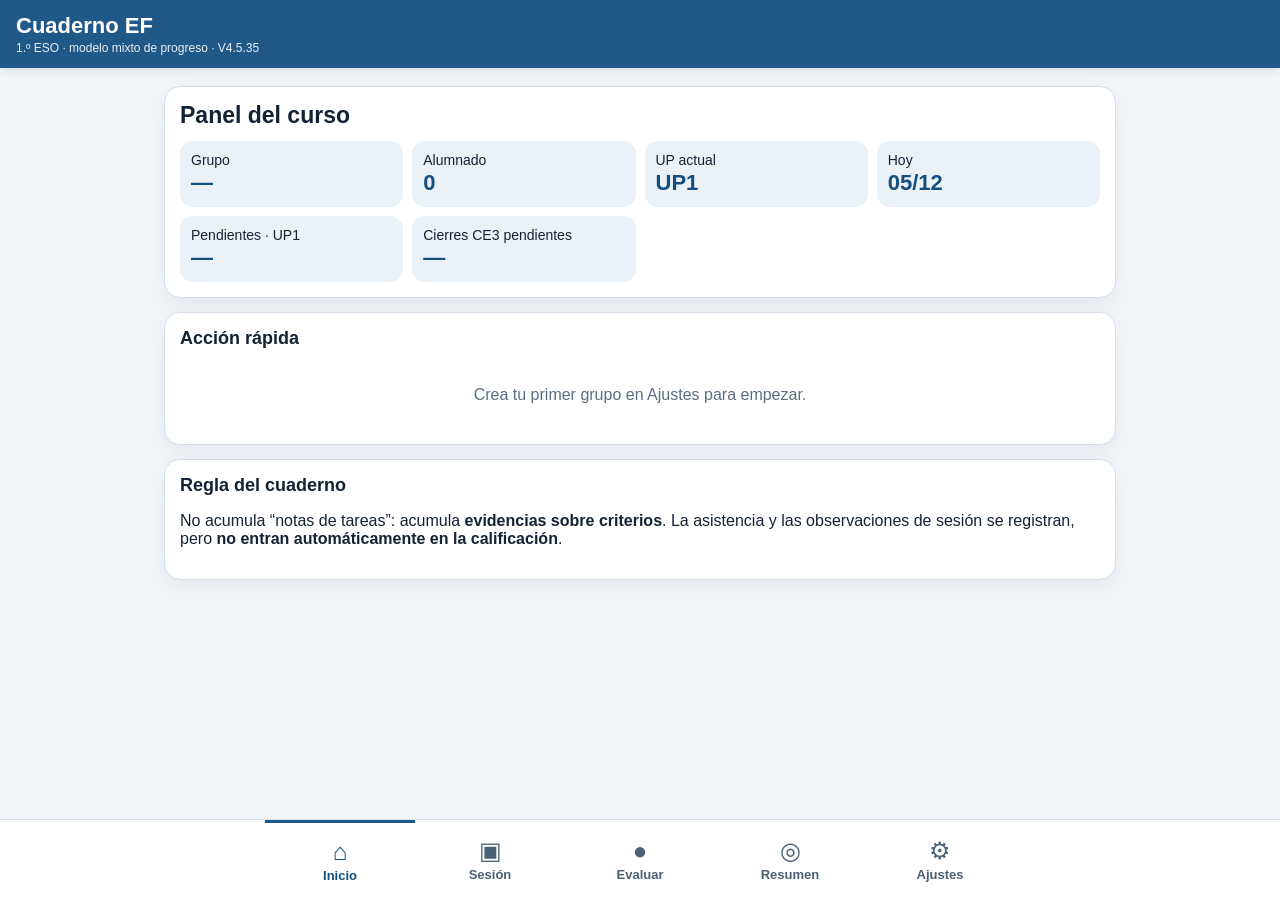
<file: index.html>
<!doctype html>
<html lang="es">
<head>
  <meta charset="utf-8">
  <meta name="viewport" content="width=device-width,initial-scale=1,viewport-fit=cover">
  <meta name="theme-color" content="#205987">
  <meta name="apple-mobile-web-app-capable" content="yes">
  <meta name="apple-mobile-web-app-status-bar-style" content="default">
  <title>Cuaderno EF · 1.º ESO</title>
  <link rel="manifest" href="./manifest.webmanifest?v=4.5.35">
  <link rel="icon" href="./icons/icon-192-v382.png">
  <link rel="apple-touch-icon" href="./icons/apple-touch-icon-v382.png">
  <link rel="stylesheet" href="./styles-v4.css?v=4.5.35">
</head>
<body>
<header class="topbar">
  <div>
    <h1>Cuaderno EF</h1>
    <p>1.º ESO · modelo mixto de progreso · V4.5.35</p>
  </div>
  <button id="installBtn" class="install hidden">Instalar</button>
</header>
<main id="app"></main>
<nav class="bottom-nav" aria-label="Navegación principal">
  <button data-view="inicio" class="active"><span>⌂</span><small>Inicio</small></button>
  <button data-view="sesion"><span>▣</span><small>Sesión</small></button>
  <button data-view="evaluar"><span>●</span><small>Evaluar</small></button>
  <button data-view="resumen"><span>◎</span><small>Resumen</small></button>
  <button data-view="ajustes"><span>⚙</span><small>Ajustes</small></button>
</nav>
<div id="toastHost"></div>
<script src="./app-v4.js?v=4.5.35"></script>
</body>
</html>
</file>
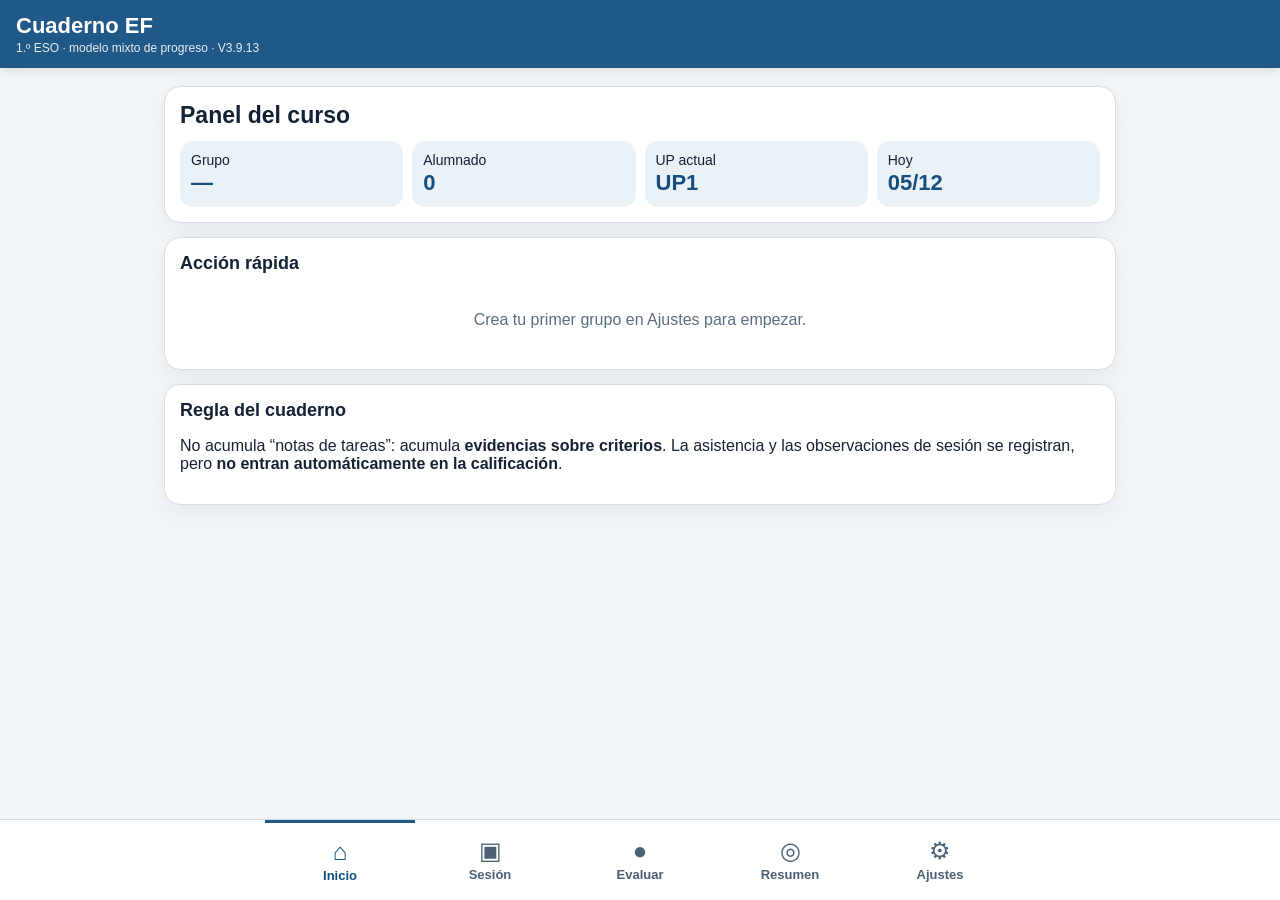
<file: Cuaderno_EF_V3_9_13_JSON_UI_Ajustes_Final/index.html>
<!doctype html>
<html lang="es">
<head>
  <meta charset="utf-8">
  <meta name="viewport" content="width=device-width,initial-scale=1,viewport-fit=cover">
  <meta name="theme-color" content="#205987">
  <meta name="apple-mobile-web-app-capable" content="yes">
  <meta name="apple-mobile-web-app-status-bar-style" content="default">
  <title>Cuaderno EF · 1.º ESO</title>
  <link rel="manifest" href="./manifest.webmanifest?v=3.9.5">
  <link rel="icon" href="./icons/icon-192-v382.png">
  <link rel="apple-touch-icon" href="./icons/apple-touch-icon-v382.png">
  <link rel="stylesheet" href="./styles-v3913.css?v=3.9.13">
</head>
<body>
<header class="topbar">
  <div>
    <h1>Cuaderno EF</h1>
    <p>1.º ESO · modelo mixto de progreso · V3.9.13</p>
  </div>
  <button id="installBtn" class="install hidden">Instalar</button>
</header>
<main id="app"></main>
<nav class="bottom-nav" aria-label="Navegación principal">
  <button data-view="inicio" class="active"><span>⌂</span><small>Inicio</small></button>
  <button data-view="sesion"><span>▣</span><small>Sesión</small></button>
  <button data-view="evaluar"><span>●</span><small>Evaluar</small></button>
  <button data-view="resumen"><span>◎</span><small>Resumen</small></button>
  <button data-view="ajustes"><span>⚙</span><small>Ajustes</small></button>
</nav>
<div id="toastHost"></div>
<script src="./app-v3913.js?v=3.9.13"></script>
</body>
</html>
</file>
<file: styles-v4.css>
:root{--blue:#205987;--blue2:#337fbd;--ink:#142235;--muted:#5b6d82;--bg:#f3f6f9;--card:#fff;--line:#d4dee8;--green:#dfeeda;--green2:#2c7a3f;--amber:#fff0c7;--red:#f7d8d8;--red2:#a62f2f;--shadow:0 8px 24px rgba(22,46,72,.07);font-family:Arial,Helvetica,sans-serif}*{box-sizing:border-box}body{margin:0;background:var(--bg);color:var(--ink);padding-bottom:86px}.topbar{position:sticky;top:0;z-index:20;background:var(--blue);color:#fff;padding:13px 16px;display:flex;justify-content:space-between;align-items:center;box-shadow:0 2px 10px rgba(0,0,0,.12)}.topbar h1{font-size:22px;margin:0}.topbar p{font-size:12px;margin:2px 0 0;opacity:.9}.install{border:1px solid #bfd9ee;background:transparent;color:#fff;border-radius:9px;padding:8px 13px;font-weight:700}.hidden{display:none!important}main{max-width:980px;margin:0 auto;padding:18px 14px}.card{background:var(--card);border:1px solid var(--line);border-radius:16px;padding:15px;margin-bottom:14px;box-shadow:var(--shadow)}h2,h3{margin:0 0 12px}h2{font-size:23px}h3{font-size:18px}.grid{display:grid;grid-template-columns:repeat(4,1fr);gap:9px}.metric{background:#eaf1f7;border-radius:13px;padding:11px}.metric span{display:block;font-size:14px}.metric strong{display:block;font-size:22px;color:#164e7d;margin-top:2px}.row{display:flex;gap:10px;align-items:center}.row>*{flex:1}label{font-size:13px;font-weight:700;display:block;margin:0 0 5px}input,select,textarea{width:100%;border:1px solid #cbd8e5;border-radius:10px;padding:10px;background:white;color:var(--ink);font-size:16px}textarea{resize:vertical}.btn{border:0;background:var(--blue2);color:white;border-radius:10px;padding:11px 14px;font-weight:700;font-size:15px;cursor:pointer}.btn.secondary{background:#e7f0f7;color:#14496f}.btn.danger{background:#f7e2e2;color:#8e2626}.btn.small{padding:8px 10px;font-size:13px}.toolbar{display:flex;gap:8px;flex-wrap:wrap}.empty{text-align:center;color:var(--muted);padding:25px 10px}.muted,.tiny{color:var(--muted)}.muted{font-size:13px}.tiny{font-size:11px;margin-top:2px}.pill{display:inline-flex;border-radius:999px;padding:4px 8px;font-size:12px;font-weight:700}.pill.main{background:#dfeec9;color:#315b14}.pill.comp{background:#fff1c7;color:#70540b}.bottom-nav{position:fixed;bottom:0;left:0;right:0;z-index:30;background:#fff;border-top:1px solid var(--line);display:flex;justify-content:center;padding-bottom:env(safe-area-inset-bottom)}.bottom-nav button{width:min(19%,150px);height:64px;border:0;background:#fff;color:#4c6176;display:flex;flex-direction:column;align-items:center;justify-content:center;gap:3px}.bottom-nav button span{font-size:18px}.bottom-nav button small{font-size:11px}.bottom-nav button.active{color:#0f4e7e;border-top:3px solid var(--blue)}.student-row{display:flex;align-items:center;justify-content:space-between;gap:10px;border-bottom:1px solid #e2e8ef;padding:10px 0}.student-row:last-child{border-bottom:0}.student-name{min-width:150px}.score-buttons{display:flex;gap:5px;flex-wrap:wrap;justify-content:flex-end}.score-buttons button,.level-buttons button{min-width:42px;height:42px;border:1px solid #cbd8e5;border-radius:9px;background:#fff;font-size:15px}.score-buttons button.selected,.level-buttons button.selected{background:var(--blue);color:#fff;border-color:var(--blue)}.level-buttons{display:grid;grid-template-columns:repeat(4,minmax(72px,1fr));gap:6px;width:min(460px,100%)}.level-buttons button{height:48px;font-weight:700}.level-buttons small{display:block;font-size:10px;font-weight:400}.table-wrap{overflow:auto;border:1px solid var(--line);border-radius:12px}table{border-collapse:collapse;width:100%;font-size:13px}th,td{border-bottom:1px solid var(--line);padding:9px;text-align:center;white-space:nowrap}th{background:#e5eef5}td.name{text-align:left;font-weight:700}.ok{background:var(--green)}.warn{background:var(--amber)}.bad{background:var(--red)}.progress{height:10px;background:#e3eaf0;border-radius:999px;overflow:hidden}.progress span{display:block;height:100%;background:var(--blue2)}.attendance{display:flex;gap:4px}.attendance button{width:38px;height:38px;border:1px solid #cbd8e5;border-radius:9px;background:#fff;font-weight:700}.attendance button.present.active{background:#dff0dc;border-color:#78a971}.attendance button.absent.active{background:#f5dada;border-color:#c27a7a}.attendance button.justified.active{background:#fff0c7;border-color:#d0ad4b}.note-btn{width:38px;height:38px;border:1px solid #cbd8e5;border-radius:9px;background:#fff}.session-date{max-width:220px}.session-head{display:flex;gap:10px;align-items:end;flex-wrap:wrap}.session-head>div{flex:1;min-width:190px}.evidence-card{border:1px solid var(--line);border-radius:12px;padding:12px;margin:8px 0;display:flex;align-items:center;justify-content:space-between;gap:10px}.evidence-card .btn{flex:0 0 auto}.counter{font-size:12px;color:var(--muted);font-weight:700}.sticky-evidence{position:sticky;top:76px;z-index:10;background:#fff;border:1px solid var(--line);border-radius:12px;padding:10px;margin-bottom:8px;box-shadow:0 4px 12px rgba(0,0,0,.06)}.score-mode{display:flex;gap:6px}.score-mode button{border:1px solid #cbd8e5;border-radius:8px;background:#fff;padding:8px 10px}.score-mode button.active{background:#e1edf6;color:#164e7d;font-weight:700}.note-box{background:#f8fafc;border:1px solid var(--line);padding:10px;border-radius:10px;margin:6px 0 12px}.history-item{border-left:3px solid #8bb7d8;padding:6px 10px;margin:6px 0;font-size:13px}.toast{position:fixed;left:50%;bottom:86px;transform:translateX(-50%);background:#152f46;color:white;border-radius:9px;padding:10px 14px;z-index:100;box-shadow:0 6px 16px rgba(0,0,0,.18)}@media(max-width:760px){main{padding:10px}.grid{grid-template-columns:repeat(2,1fr)}.row{flex-direction:column;align-items:stretch}.student-row{align-items:flex-start;flex-direction:column}.student-name{min-width:0}.score-buttons{justify-content:flex-start}.level-buttons{grid-template-columns:repeat(2,1fr)}.sticky-evidence{top:70px}.evidence-card{align-items:flex-start;flex-direction:column}.evidence-card .btn{width:100%}}@media(min-width:761px){.student-row .score-buttons,.student-row .level-buttons{margin-left:auto}}

/* V2.2 · optimización de pista y móvil */
.attendance-head{display:flex;align-items:flex-start;justify-content:space-between;gap:12px}.attendance-tools{display:flex;align-items:center;gap:10px;flex:0 0 auto}.session-counter{min-width:78px;text-align:center;background:#eef4f8;border:1px solid var(--line);border-radius:11px;padding:6px 9px}.session-counter b{display:block;font-size:18px;color:#164e7d}.session-counter span{display:block;font-size:10px;color:var(--muted)}.student-index{display:inline-flex;align-items:center;justify-content:center;min-width:24px;height:24px;border-radius:999px;background:#eaf1f7;color:#31546f;font-size:11px;font-weight:700;margin-right:7px}.attendance-actions{display:flex;align-items:center;gap:6px}.note-preview{margin-left:31px}.mobile-summary{display:none}.summary-student{border:1px solid var(--line);border-radius:12px;padding:10px;margin:8px 0;background:#fff}.summary-top{display:flex;align-items:center;justify-content:space-between;gap:8px}.grade-chip{min-width:58px;text-align:center;border-radius:9px;padding:7px 9px;font-weight:700;background:#eef2f5}.summary-meta{display:grid;grid-template-columns:repeat(3,1fr);gap:5px;margin-top:8px}.summary-meta span{font-size:11px;background:#f4f7fa;border-radius:8px;padding:6px;text-align:center}.summary-meta b{display:block;font-size:13px;margin-top:2px}
@media(max-width:760px){
  .attendance-card{padding:12px}.attendance-head{display:block}.attendance-tools{justify-content:space-between;margin:8px 0 4px}.attendance-tools .btn{padding:10px 12px}.attendance-row{display:grid;grid-template-columns:minmax(0,1fr) auto;align-items:center;gap:6px;padding:8px 0}.attendance-row .student-name{min-width:0}.attendance-row .student-name>b{font-size:15px}.attendance-actions{gap:4px}.attendance button,.note-btn{width:44px;height:44px;border-radius:10px;font-size:16px}.note-btn{font-size:18px}.note-preview{font-size:10px;line-height:1.2;white-space:nowrap;overflow:hidden;text-overflow:ellipsis;max-width:210px}.desktop-summary{display:none}.mobile-summary{display:block}.summary-meta{grid-template-columns:repeat(3,1fr)}.session-summary-card{padding:12px}.session-head{gap:6px}.session-head h2{font-size:20px}.session-date{max-width:none}.evidence-card{padding:10px}.evidence-card .btn{width:auto;min-width:90px;align-self:stretch}.card h2{font-size:21px}
}
@media(max-width:390px){.attendance button,.note-btn{width:40px;height:40px}.student-index{display:none}.note-preview{margin-left:0;max-width:165px}.summary-meta{grid-template-columns:repeat(2,1fr)}}


/* V2.3 · Rúbricas por evidencia */
.rubric-ref{margin-top:12px;border:1px solid #cad8e4;border-radius:14px;background:#f8fbfd;overflow:hidden}
.rubric-ref summary{cursor:pointer;font-weight:800;padding:12px 14px;color:#173f60}
.rubric-grid{display:grid;grid-template-columns:repeat(4,minmax(0,1fr));gap:8px;padding:0 12px 12px}
.rubric-level{background:#fff;border:1px solid #d7e2ea;border-radius:12px;padding:10px;min-height:118px}
.rubric-level-head{display:flex;align-items:center;justify-content:space-between;gap:8px;margin-bottom:6px}
.rubric-level-head span{display:inline-flex;min-width:28px;height:28px;align-items:center;justify-content:center;border-radius:999px;background:#e8f1f7;font-weight:800}
.rubric-level p{font-size:.87rem;line-height:1.35;margin:0;color:#354d61}
.rubric-note{padding:0 14px 12px;margin:0}
.rubric-buttons{align-items:stretch}
.rubric-buttons .clear-level{min-width:46px}
.student-rubric-desc{margin-top:8px;font-size:.82rem;line-height:1.35;color:#40596c;background:#f4f8fb;border-left:3px solid #2f79ad;padding:7px 9px;border-radius:7px}
.history-rubric{margin-top:5px;color:#40596c;font-size:.88rem;line-height:1.35}
@media(max-width:760px){
 .rubric-grid{grid-template-columns:1fr;padding:0 10px 10px}
 .rubric-level{min-height:auto}
 .rubric-ref summary{font-size:.95rem}
 .rubric-ref[open] .rubric-grid{max-height:48vh;overflow:auto}
 .rubric-buttons{display:grid;grid-template-columns:repeat(2,minmax(0,1fr));gap:8px;width:100%}
 .rubric-buttons button{min-height:62px}
 .rubric-buttons .clear-level{grid-column:1 / -1;min-height:44px}
}

/* V2.4 · UP1 Pasaporte de la condición física */
.fitness-title{display:flex;align-items:flex-start;justify-content:space-between;gap:10px}.fitness-title .pill{flex:0 0 auto}.fitness-student{border:1px solid var(--line);border-radius:12px;margin:9px 0;background:#fbfdff;overflow:hidden}.fitness-student summary{display:flex;justify-content:space-between;gap:10px;cursor:pointer;padding:12px 14px}.fitness-student summary span{font-size:12px;color:var(--muted)}.fitness-grid{display:grid;grid-template-columns:repeat(3,minmax(0,1fr));gap:9px;padding:0 12px 12px}.fitness-grid label{margin:0}.fitness-grid label>span{display:block;font-size:12px;margin-bottom:4px}.unit-input{display:flex;align-items:center;border:1px solid #cbd8e5;border-radius:10px;background:#fff;overflow:hidden}.unit-input input{border:0;border-radius:0;min-width:0}.unit-input em{font-style:normal;font-size:12px;color:var(--muted);padding:0 9px 0 4px;white-space:nowrap}
@media(max-width:760px){.fitness-grid{grid-template-columns:repeat(2,minmax(0,1fr))}.fitness-passport h2{font-size:20px}.fitness-student summary{padding:12px}.unit-input input{font-size:16px;padding:10px 8px}}
@media(max-width:390px){.fitness-grid{grid-template-columns:1fr}}

/* V2.6 · UP1 reflexión y autoevaluación */
.reflection-card h2{margin-bottom:4px}.reflection-student{border:1px solid var(--line);border-radius:12px;margin:9px 0;background:#fbfdff;overflow:hidden}.reflection-student summary{display:flex;justify-content:space-between;gap:10px;cursor:pointer;padding:12px 14px}.reflection-student summary span{font-size:12px;color:var(--muted)}.reflection-grid{display:grid;grid-template-columns:repeat(2,minmax(0,1fr));gap:10px;padding:0 12px 12px}.reflection-grid label{margin:0}.reflection-grid label>span{display:block;font-size:12px;font-weight:700;margin-bottom:5px;color:#243d52}.reflection-grid select,.reflection-grid textarea{width:100%;background:#fff}.reflection-grid textarea{resize:vertical;min-height:72px}.reflection-wide{grid-column:1/-1}
@media(max-width:760px){.reflection-grid{grid-template-columns:1fr}.reflection-wide{grid-column:auto}.reflection-student summary{padding:12px}.reflection-grid select,.reflection-grid textarea{font-size:16px}}

/* V2.7 · UP2 instrumento de calentamiento */
.warmup-student{border:1px solid var(--line);border-radius:12px;margin:9px 0;background:#fbfdff;overflow:hidden}.warmup-student summary{display:flex;justify-content:space-between;gap:10px;cursor:pointer;padding:12px 14px}.warmup-student summary span{font-size:12px;color:var(--muted)}.warmup-body{padding:0 12px 12px}.warmup-indicator{display:grid;grid-template-columns:minmax(180px,1fr) minmax(360px,1.4fr);gap:12px;align-items:center;padding:11px 0;border-bottom:1px solid var(--line)}.warmup-indicator small{display:block;color:var(--muted);font-size:12px;line-height:1.35;margin-top:3px}.indicator-buttons{display:grid;grid-template-columns:repeat(4,1fr);gap:6px}.indicator-buttons button{border:1px solid #cbd8e5;background:#fff;border-radius:9px;padding:9px 5px;font-weight:700;color:#23445e}.indicator-buttons button.selected{background:#2b6f9f;color:#fff;border-color:#2b6f9f}.warmup-suggestion{display:flex;justify-content:space-between;align-items:center;gap:12px;margin-top:14px;padding:12px;border-radius:12px;background:#eef5f9}.warmup-suggestion span,.warmup-suggestion small{display:block}.warmup-suggestion span{font-size:12px;color:var(--muted)}.warmup-suggestion strong{display:block;font-size:20px;color:#174f76;margin:2px 0}.warmup-suggestion small{font-size:12px;color:#536b7c;max-width:560px}
@media(max-width:760px){.warmup-indicator{grid-template-columns:1fr}.indicator-buttons{grid-template-columns:repeat(2,1fr)}.indicator-buttons button{min-height:46px}.warmup-suggestion{align-items:stretch;flex-direction:column}.warmup-suggestion .btn{width:100%}.warmup-student summary{padding:12px}}


/* V2.8 · Evaluaciones trimestrales */
.evaluation-tabs{display:flex;gap:8px;flex-wrap:wrap;margin-top:12px}.evaluation-tabs button{border:1px solid var(--line);background:#fff;color:#23445e;border-radius:10px;padding:10px 14px;font-weight:800}.evaluation-tabs button.active{background:#2b6f9f;color:#fff;border-color:#2b6f9f}.evaluation-cut{display:flex;justify-content:space-between;align-items:center;gap:10px;margin-top:12px;padding:10px 12px;background:#eef5f9;border-radius:11px}.evaluation-cut span{font-size:12px;color:var(--muted)}.summary-top small{display:block;color:var(--muted);font-size:10px;margin-top:2px}.current-level-grid{display:grid;grid-template-columns:repeat(3,minmax(0,1fr));gap:8px}.current-level-grid>div,.evaluation-student-metrics>div{background:#f2f6f9;border:1px solid var(--line);border-radius:10px;padding:10px}.current-level-grid span,.evaluation-student-metrics span{display:block;font-size:11px;color:var(--muted)}.current-level-grid b,.evaluation-student-metrics b{font-size:18px;color:#174f76}.evaluation-student-metrics{display:grid;grid-template-columns:repeat(3,minmax(0,1fr));gap:8px;margin-top:12px}
@media(max-width:760px){.evaluation-cut{align-items:flex-start;flex-direction:column}.evaluation-tabs{display:grid;grid-template-columns:repeat(3,1fr)}.evaluation-tabs button{padding:10px 6px;font-size:13px}.current-level-grid{grid-template-columns:1fr}.evaluation-student-metrics{grid-template-columns:1fr 1fr}.evaluation-student-metrics>div:first-child{grid-column:1/-1}}

/* V2.9 · interfaz de evaluación compacta */
.rubric-ref{margin-top:10px}
.rubric-ref summary{display:flex;align-items:center;gap:8px;padding:10px 12px}
.rubric-summary-label{display:inline-flex;align-items:center;border:1px solid #b9cddd;background:#fff;border-radius:9px;padding:6px 9px;font-weight:800;color:#174f76;white-space:nowrap}
.rubric-summary-title{font-weight:600;color:#526b7d;overflow:hidden;text-overflow:ellipsis;white-space:nowrap}
.rubric-ref:not([open]) summary::after{content:'▾';margin-left:auto;color:#567388}
.rubric-ref[open] summary::after{content:'▴';margin-left:auto;color:#567388}
.clear-score-text{display:block;margin:6px 0 0 auto;border:0;background:transparent;color:#657b8c;font-size:12px;text-decoration:underline;padding:4px 0;cursor:pointer}
.clear-score-inline{min-width:40px}
.compact-score-row{padding:10px 0}
.compact-score-row .student-name .tiny{margin-top:2px}
@media(max-width:760px){
 .sticky-evidence{position:static}
 .rubric-ref summary{font-size:.9rem}
 .rubric-summary-title{display:none}
 .rubric-ref[open] .rubric-grid{max-height:42vh}
 .compact-score-row{gap:8px;padding:9px 0}
 .compact-score-row .student-name{width:100%}
 .rubric-buttons{grid-template-columns:repeat(2,minmax(0,1fr));gap:6px}
 .rubric-buttons button{min-height:52px;padding:8px 5px}
 .clear-score-text{margin-top:2px}
}

/* V3.0 · tarjetas plegables + fotos del alumnado */
.student-with-avatar{display:flex;align-items:center;gap:9px}.student-name-text{min-width:0}.student-avatar{display:inline-flex;align-items:center;justify-content:center;flex:0 0 auto;border-radius:50%;overflow:hidden;background:#e6eef4;color:#31546f;font-weight:800;border:1px solid #d2dee7}.student-avatar img{width:100%;height:100%;object-fit:cover;display:block}.student-avatar.sm{width:34px;height:34px;font-size:11px}.student-avatar.md{width:44px;height:44px}.student-avatar.lg{width:54px;height:54px;font-size:15px}
.compact-instrument summary{align-items:center}.warmup-summary-left,.warmup-summary-right{display:flex;align-items:center;gap:9px}.warmup-summary-left>div{display:flex;flex-direction:column}.warmup-summary-left .warmup-count{font-size:11px;color:var(--muted);margin-top:2px}.warmup-summary-right{margin-left:auto}.instrument-result,.instrument-pending{display:inline-flex;align-items:center;border-radius:999px;padding:6px 9px;font-size:11px;font-weight:800;white-space:nowrap}.instrument-result{background:#e6f2df;color:#315d25}.instrument-result.registered{background:#dcefe0;color:#246236}.instrument-pending{background:#eef3f6;color:#607588}.chev{font-size:25px;line-height:1;color:#6d8191;transform:rotate(90deg);transition:.15s}.compact-instrument[open] .chev{transform:rotate(-90deg)}
.student-photo-list{margin-top:12px;border-top:1px solid var(--line)}.student-photo-row{display:flex;align-items:center;gap:10px;padding:10px 0;border-bottom:1px solid var(--line)}.student-photo-name{flex:1;min-width:0}.student-photo-name b,.student-photo-name span{display:block}.student-photo-name span{font-size:11px;color:var(--muted);margin-top:2px}.photo-upload-btn{flex:0 0 auto;cursor:pointer}
@media(max-width:760px){.warmup-card{padding:12px}.compact-instrument{margin:7px 0}.compact-instrument summary{padding:9px 10px}.compact-instrument:not([open]){background:#fff}.compact-instrument:not([open]) summary{min-height:56px}.compact-instrument[open] .warmup-body{padding:0 10px 10px}.warmup-summary-right .instrument-result,.warmup-summary-right .instrument-pending{font-size:10px;padding:5px 7px}.student-photo-row{display:grid;grid-template-columns:auto minmax(0,1fr) auto}.student-photo-row .danger{grid-column:3}.photo-upload-btn{padding:8px 9px}.student-index{display:none}.attendance-row .student-with-avatar{gap:7px}.summary-top .student-with-avatar{align-items:center}}

.student-photo-list.always-visible{display:block!important}.photo-actions{display:flex;gap:7px;flex-wrap:wrap;justify-content:flex-end}.student-photo-row{background:#fff}.student-photo-row + .student-photo-row{margin-top:2px}@media(max-width:760px){.student-photo-list.always-visible{margin-top:10px}.student-photo-row{grid-template-columns:auto minmax(0,1fr);align-items:center}.student-photo-row .photo-actions{grid-column:1 / -1;display:grid;grid-template-columns:1fr 1fr;gap:8px}.student-photo-row .photo-actions .danger{grid-column:1 / -1}.student-photo-row .photo-actions .btn{width:100%;text-align:center}.student-avatar.lg{width:54px;height:54px}}

/* V3.4 · UP3 conexión RPE + corrección visual seguimiento */
.comp-head{display:flex;flex-direction:column;align-items:flex-start;gap:6px;margin-bottom:6px}
.comp-head .pill{max-width:100%;white-space:normal;line-height:1.25}
.comp-head>b{font-size:15px;color:#253f55}
.up3-rpe-card h2{margin-bottom:4px}.rpe-legend{display:flex;gap:10px;flex-wrap:wrap;margin:10px 0 12px}.rpe-legend span{background:#f1f6f9;border:1px solid var(--line);border-radius:999px;padding:6px 9px;font-size:11px;color:#536b7d}.up3-rpe-student{border:1px solid var(--line);border-radius:12px;margin:9px 0;background:#fbfdff;overflow:hidden}.up3-rpe-student summary{display:flex;align-items:center;justify-content:space-between;gap:10px;padding:12px 14px;cursor:pointer}.up3-rpe-student summary>span{font-size:12px;color:var(--muted)}.up3-rpe-body{padding:0 12px 12px}.rpe-reference{display:flex;justify-content:space-between;align-items:center;gap:12px;background:#eef5f9;border-radius:11px;padding:10px 12px;margin-bottom:10px}.rpe-reference span,.rpe-reference small{display:block;color:var(--muted);font-size:11px}.rpe-reference strong{font-size:22px;color:#174f76}.rpe-entry-grid{display:grid;grid-template-columns:repeat(3,minmax(0,1fr));gap:9px}.rpe-entry-grid label{margin:0}.rpe-entry-grid label>span{display:block;font-size:12px;margin-bottom:4px}.rpe-entry-grid input,.rpe-entry-grid select{font-size:16px}.rpe-wide{grid-column:1/-1}.rpe-save{margin-top:10px;width:100%}.rpe-history{margin-top:14px;border-top:1px solid var(--line);padding-top:10px}.rpe-history h3{font-size:15px;margin-bottom:7px}.rpe-history-row{display:flex;align-items:center;justify-content:space-between;gap:10px;padding:8px 0;border-bottom:1px solid #e5ebf0}.rpe-history-row:last-child{border-bottom:0}.rpe-history-row b,.rpe-history-row span,.rpe-history-row small{display:block}.rpe-history-row b{font-size:12px}.rpe-history-row span{font-size:12px;color:#25445d;margin-top:2px}.rpe-history-row small{font-size:11px;color:var(--muted);margin-top:2px}.rpe-delete{border:0;background:#f7e2e2;color:#8e2626;border-radius:8px;width:32px;height:32px;font-size:20px;flex:0 0 auto}
@media(max-width:760px){.comp-head{gap:4px}.comp-head>b{font-size:14px}.rpe-entry-grid{grid-template-columns:1fr 1fr}.rpe-entry-grid label:nth-child(3),.rpe-wide{grid-column:1/-1}.up3-rpe-student summary{padding:11px 12px}.rpe-reference{align-items:flex-start}.rpe-legend{gap:6px}.rpe-legend span{border-radius:9px}}


/* V3.5 · UP3 terminado: instrumento analítico CFB */
.up3-task-card h2{margin-bottom:4px}.up3-indicator>div:first-child{display:flex;flex-direction:column;align-items:flex-start;gap:4px}.up3-indicator .pill{font-size:10px}.up3-task-suggestions{display:grid;grid-template-columns:1fr 1fr;gap:9px;margin-top:12px}.up3-task-suggestions .warmup-suggestion{margin:0}.up3-rpe-link{margin-top:10px;background:#eef5f9;border:1px solid var(--line);border-radius:11px;padding:10px 12px}.up3-rpe-link b,.up3-rpe-link span{display:block}.up3-rpe-link b{color:#174f76;font-size:13px}.up3-rpe-link span{font-size:11px;color:var(--muted);margin-top:3px}.up3-task-student summary .instrument-result{font-size:10px}
@media(max-width:760px){.up3-task-suggestions{grid-template-columns:1fr}.up3-indicator .indicator-buttons{grid-template-columns:repeat(2,minmax(0,1fr))}.up3-task-card{padding:12px}}

/* V3.6 · confirmación de registro y UP4 */
.registered-confirm{display:inline-flex;align-items:center;justify-content:center;min-height:42px;padding:10px 14px;border-radius:12px;background:#dff4e3;color:#176b2b;font-weight:800;text-align:center;width:100%;box-sizing:border-box}
.criterion-register-row{margin-top:10px;padding-top:10px;border-top:1px solid #e4edf2;display:grid;gap:8px}
.criterion-register-row>span:first-child{display:flex;flex-direction:column;gap:2px}
.criterion-register-row small{color:#617484;font-weight:400}
.up4-game-card .warmup-indicator{padding-bottom:16px}
.up4-game-card .pill{margin-bottom:6px}
@media(min-width:760px){.criterion-register-row{grid-template-columns:1fr minmax(220px,auto);align-items:center}.criterion-register-row .registered-confirm{width:auto}}

/* V3.6.1 · corrección visual UP4 móvil: criterio y foco en líneas separadas */
.up4-indicator>div:first-child{display:flex;flex-direction:column;align-items:flex-start;gap:5px;min-width:0}
.up4-indicator>div:first-child .pill{display:inline-flex;align-self:flex-start;max-width:100%;white-space:normal;line-height:1.25}
.up4-indicator>div:first-child>b{display:block;width:100%;line-height:1.25;margin:0}
.up4-indicator>div:first-child>small{width:100%}


/* V3.6.2 · UP4: separación estructural real entre criterio y foco */
.up4-indicator-head{display:block!important;width:100%;min-width:0}
.up4-criterion-row{display:block!important;width:100%;margin:0 0 7px 0}
.up4-criterion-row .pill{display:inline-flex!important;max-width:100%;white-space:normal;line-height:1.25;margin:0!important}
.up4-focus-title{display:block!important;width:100%;font-weight:800;font-size:18px;line-height:1.25;color:var(--text);margin:0 0 5px 0;clear:both}
.up4-indicator-head>small{display:block!important;width:100%;clear:both}
@media(max-width:760px){.up4-focus-title{font-size:17px}.up4-criterion-row{margin-bottom:8px}}

.detail-name{display:flex;flex-direction:column;gap:2px}.detail-name small{display:block}.evaluation-student-metrics .accumulated-metric{grid-column:1/-1}.evaluation-student-metrics small{display:block;margin-top:4px;color:var(--muted);font-size:11px}

/* V3.6.6 · Resumen por alumno desplegable */
.summary-class-head{display:flex;justify-content:space-between;align-items:flex-start;gap:12px;margin-bottom:12px}.summary-count{background:#eef5f9;border-radius:999px;padding:7px 10px;font-size:12px;font-weight:800;color:#536b7d;white-space:nowrap}.summary-accordion-list{display:flex;flex-direction:column;gap:9px}.summary-accordion{border:1px solid var(--line);border-radius:14px;background:#fff;overflow:hidden}.summary-accordion>summary{list-style:none;display:flex;align-items:center;justify-content:space-between;gap:10px;padding:12px 14px;cursor:pointer}.summary-accordion>summary::-webkit-details-marker{display:none}.summary-accordion-left,.summary-accordion-right{display:flex;align-items:center;gap:10px}.summary-accordion-left{min-width:0}.summary-accordion-left .student-name-text{min-width:0}.summary-accordion-left b{display:block;white-space:nowrap;overflow:hidden;text-overflow:ellipsis}.summary-accordion-left small{display:block;color:var(--muted);font-size:11px;margin-top:2px}.summary-accordion-right{margin-left:auto}.summary-accordion .chev{font-size:24px;color:#6d8191;transition:.15s}.summary-accordion[open] .chev{transform:rotate(90deg)}.summary-accordion-body{border-top:1px solid var(--line);padding:12px;background:#fbfdff}.summary-ce-grid{display:grid;grid-template-columns:repeat(5,minmax(0,1fr));gap:7px;margin-top:9px}.summary-ce-grid>div{background:#f2f6f9;border:1px solid var(--line);border-radius:10px;padding:9px;text-align:center}.summary-ce-grid span,.summary-ce-grid small{display:block;color:var(--muted);font-size:11px}.summary-ce-grid b{display:block;color:#174f76;font-size:17px;margin-top:2px}.criteria-detail{margin-top:10px;border:1px solid var(--line);border-radius:10px;background:#fff;overflow:hidden}.criteria-detail>summary{cursor:pointer;padding:10px 12px;font-weight:800;color:#23445e}.criteria-detail .table-wrap{margin:0;border-top:1px solid var(--line)}.summary-empty{padding:12px}.summary-class-card .grade-chip{min-width:58px;text-align:center}
@media(max-width:760px){.summary-class-head{align-items:center}.summary-class-head p{font-size:12px}.summary-count{display:none}.summary-accordion>summary{padding:11px}.summary-accordion-body{padding:10px}.summary-ce-grid{grid-template-columns:repeat(3,minmax(0,1fr))}.evaluation-student-metrics{grid-template-columns:1fr 1fr}.evaluation-student-metrics>div:first-child{grid-column:1/-1}.summary-accordion-left small{max-width:210px}.criteria-detail table{font-size:12px}.criteria-detail th,.criteria-detail td{padding:8px 6px}}

/* V3.6.9 · Evaluar por alumno */
.evaluate-students-card{padding:18px}
.evaluate-students-head{display:flex;align-items:flex-start;justify-content:space-between;gap:12px;margin-bottom:14px}
.evaluate-students-head h2{margin:0 0 4px}
.evaluate-student-accordion{border:1px solid var(--line);border-radius:18px;background:#fff;margin:10px 0;overflow:hidden}
.evaluate-student-accordion>summary{list-style:none;display:flex;align-items:center;justify-content:space-between;gap:12px;padding:14px 16px;cursor:pointer;min-height:64px}
.evaluate-student-accordion>summary::-webkit-details-marker{display:none}
.evaluate-student-accordion[open]>summary{border-bottom:1px solid var(--line);background:#f8fbfd}
.evaluate-student-accordion[open] .chev{transform:rotate(90deg)}
.evaluate-student-body{padding:12px;background:#f7fafc}
.evaluate-student-body>.card{margin:10px 0;box-shadow:none}
.evaluate-inner-card{background:#fff}
.evaluate-student-accordion .summary-accordion-left,.evaluate-student-accordion .summary-accordion-right{min-width:0}
.evaluate-student-accordion .student-name-text small{display:block;color:var(--muted);margin-top:2px}
@media(max-width:560px){.evaluate-students-card{padding:12px}.evaluate-student-accordion>summary{padding:12px}.evaluate-student-body{padding:8px}.evaluate-students-head{align-items:center}}

/* V3.7.0 · evaluación rápida y navegación alumno a alumno */
.eval-fast-nav{display:grid;grid-template-columns:minmax(96px,1fr) minmax(0,1.4fr) minmax(96px,1fr);gap:8px;align-items:center;margin:4px 0 10px;padding:8px;background:#eef5f9;border:1px solid var(--line);border-radius:12px}
.eval-fast-nav .btn{min-height:44px;margin:0}.eval-fast-nav .btn:disabled{opacity:.35;cursor:default}.eval-fast-position{text-align:center;min-width:0}.eval-fast-position b,.eval-fast-position span{display:block;white-space:nowrap;overflow:hidden;text-overflow:ellipsis}.eval-fast-position b{font-size:13px}.eval-fast-position span{font-size:11px;color:var(--muted);margin-top:2px}
.eval-fast-content>.card{margin:8px 0}.eval-fast-content .fitness-title>div>p.muted,.eval-fast-content .up3-task-card>.fitness-title>div>p.muted,.eval-fast-content .up4-game-card>.fitness-title>div>p.muted{margin-top:3px;font-size:11px;line-height:1.25}.eval-fast-content .warmup-body,.eval-fast-content .up3-rpe-body{padding-bottom:8px}
.evaluate-student-accordion>summary{position:relative}.evaluate-student-accordion>summary:active{background:#eef5f9}
@media(max-width:560px){.eval-fast-nav{grid-template-columns:92px minmax(0,1fr) 92px;gap:6px;padding:6px}.eval-fast-nav .btn{padding:9px 7px;font-size:12px}.eval-fast-content>.card{padding:11px}.eval-fast-content .indicator-buttons,.eval-fast-content .level-buttons{gap:6px}.eval-fast-content .indicator-buttons button,.eval-fast-content .level-buttons button{min-height:44px}.evaluate-student-body{padding:6px}}

/* V3.7.1 · evaluación ultrarrápida */
.quick-eval-card{padding:12px!important;border:2px solid #c9dce9!important}
.quick-eval-title{display:flex;align-items:center;justify-content:space-between;gap:10px;margin-bottom:8px}
.quick-eval-title h2{font-size:18px;margin:0}.quick-eval-title p{font-size:12px;color:var(--muted);margin:2px 0 0}
.quick-progress{display:flex;align-items:center;justify-content:center;min-width:52px;height:36px;border-radius:999px;background:#e8f0f6;color:#164e7d;font-weight:800}.quick-progress.complete{background:#dfeeda;color:#2c7a3f}
.quick-eval-row{border:1px solid var(--line);border-radius:13px;padding:10px;margin:8px 0;background:#fff;scroll-margin-top:90px}.quick-eval-row.current{box-shadow:0 0 0 2px #8bb7d8}.quick-eval-row.done{background:#fbfdfb}
.quick-eval-head{display:flex;align-items:flex-start;justify-content:space-between;gap:8px;margin-bottom:8px}.quick-eval-head>div{min-width:0}.quick-eval-head b{display:block;font-size:13px;margin-top:5px;line-height:1.25}.quick-status{font-size:11px;font-weight:800;color:var(--muted);white-space:nowrap}.quick-eval-row.done .quick-status{color:var(--green2)}
.quick-score-buttons{display:grid;grid-template-columns:repeat(4,1fr);gap:7px}.quick-score-buttons button{min-height:54px;border:1px solid #bfd0dd;border-radius:11px;background:#fff;color:var(--ink);font-weight:800;touch-action:manipulation}.quick-score-buttons button strong{display:block;font-size:20px;line-height:1}.quick-score-buttons button small{display:block;margin-top:4px;font-size:9px;color:var(--muted);font-weight:600}.quick-score-buttons button.selected{background:var(--blue);border-color:var(--blue);color:#fff}.quick-score-buttons button.selected small{color:#fff}
.quick-clear{border:0;background:transparent;color:var(--muted);font-size:11px;padding:6px 0 0;margin-left:auto;display:block}
.quick-finished{display:flex;align-items:center;justify-content:space-between;gap:10px;padding:10px 2px 0;color:var(--green2)}.quick-next-student{min-width:150px}
.eval-detail-tools{margin-top:10px;border:1px solid var(--line);border-radius:12px;background:#fff;overflow:hidden}.eval-detail-tools>summary{list-style:none;padding:12px 14px;font-weight:800;cursor:pointer;color:#31536f}.eval-detail-tools>summary::-webkit-details-marker{display:none}.eval-detail-tools>summary:after{content:'›';float:right}.eval-detail-tools[open]>summary:after{transform:rotate(90deg)}.eval-detail-body{padding:8px;background:#f7fafc}
@media(max-width:560px){.quick-eval-card{padding:8px!important}.quick-eval-row{padding:8px;margin:7px 0}.quick-score-buttons{gap:5px}.quick-score-buttons button{min-height:58px}.quick-score-buttons button strong{font-size:22px}.quick-eval-head b{font-size:12px}.quick-status{font-size:10px}.quick-finished{position:sticky;bottom:72px;background:#fff;border-top:1px solid var(--line);padding:9px 4px}.quick-next-student{flex:1}}


/* V3.7.2 · rapidez sin perder contexto evaluativo */
.quick-context{margin:10px 0 12px;padding:10px 12px;border:1px solid var(--line);border-radius:12px;background:var(--soft,#f6f8fb);display:flex;flex-direction:column;gap:4px}
.quick-context b{font-size:.95rem}.quick-context span{font-size:.82rem;line-height:1.3;color:var(--muted)}
.quick-focus{display:block;margin-top:6px;font-size:.94rem;line-height:1.25}
.quick-evidence-label{font-size:.76rem;color:var(--muted);margin:4px 0 8px;line-height:1.25}
.quick-rubric-details{margin-top:7px;border-top:1px dashed var(--line);padding-top:6px}
.quick-rubric-details summary{cursor:pointer;font-size:.78rem;font-weight:700;color:var(--primary,#205987);list-style:none}
.quick-rubric-details summary::-webkit-details-marker{display:none}
.quick-rubric-levels{display:grid;gap:6px;margin-top:8px}
.quick-rubric-levels>div{display:grid;gap:2px;padding:7px 8px;border-radius:9px;background:var(--soft,#f6f8fb)}
.quick-rubric-levels b{font-size:.76rem}.quick-rubric-levels span{font-size:.74rem;line-height:1.3;color:var(--muted)}
@media (max-width:600px){.quick-context{padding:9px 10px}.quick-focus{font-size:.9rem}.quick-evidence-label{font-size:.73rem}.quick-rubric-levels span{font-size:.72rem}}

/* V3.7.4 · desplegables robustos sin <details> anidados */
.quick-toggle-btn,.eval-detail-toggle{width:100%;border:0;background:transparent;text-align:left;cursor:pointer;font:inherit;font-weight:800;color:#31536f;padding:0;touch-action:manipulation}
.quick-toggle-btn{font-size:.78rem;display:flex;justify-content:space-between;align-items:center;gap:8px}
.quick-toggle-btn span,.eval-detail-toggle span{display:inline-block;transition:transform .15s}
.quick-toggle-btn.open span,.eval-detail-toggle.open span{transform:rotate(90deg)}
.eval-detail-toggle{padding:12px 14px;display:flex;align-items:center;justify-content:space-between;gap:10px}
.quick-rubric-levels[hidden],.eval-detail-body[hidden]{display:none!important}

/* V3.7.5: desplegables internos sin JavaScript, robustos en PWA móvil */
.css-toggle-input{position:absolute;opacity:0;pointer-events:none;width:1px;height:1px}
.css-toggle-wrap .css-toggle-panel{display:none}
.css-toggle-wrap .css-toggle-input:checked ~ .css-toggle-panel{display:block}
.css-toggle-wrap .css-toggle-input:checked + .quick-toggle-btn span,
.css-toggle-wrap .css-toggle-input:checked + .eval-detail-toggle span{transform:rotate(90deg)}
.quick-toggle-btn,.eval-detail-toggle{user-select:none;-webkit-user-select:none}


/* V3.7.6 · paneles de información externos al acordeón, vía :target */
.quick-info-link{text-decoration:none;display:flex;align-items:center;justify-content:space-between;gap:10px;color:#205987}
.sheet-overlay{display:none;position:fixed;inset:0;z-index:10000;align-items:flex-end;justify-content:center}
.sheet-overlay:target{display:flex}
.sheet-backdrop{position:absolute;inset:0;background:rgba(11,31,47,.48)}
.sheet-panel{position:relative;z-index:1;width:min(680px,100%);max-height:82vh;overflow:auto;background:#fff;border-radius:20px 20px 0 0;padding:16px;box-shadow:0 -12px 40px rgba(0,0,0,.18)}
.sheet-panel-wide{width:min(900px,100%);max-height:92vh}
.sheet-head{display:flex;align-items:flex-start;justify-content:space-between;gap:12px;position:sticky;top:-16px;background:#fff;padding:16px 0 12px;z-index:2;border-bottom:1px solid var(--line)}
.sheet-head h2{margin:6px 0 3px;font-size:1.15rem}.sheet-head p{margin:0;color:var(--muted);font-size:.8rem}
.sheet-close{flex:0 0 auto;width:42px;height:42px;border-radius:50%;background:#eef3f7;color:#173f60;text-decoration:none;display:flex;align-items:center;justify-content:center;font-size:28px;line-height:1}
.sheet-rubric{display:grid;gap:9px;padding:12px 0}.sheet-rubric>div{display:grid;gap:4px;padding:12px;border:1px solid var(--line);border-radius:12px;background:#f8fafc}.sheet-rubric b{font-size:.92rem}.sheet-rubric span{font-size:.85rem;line-height:1.35;color:var(--muted)}
.sheet-scroll{padding-top:10px}.sheet-scroll>.card{margin:10px 0}
@media(min-width:760px){.sheet-overlay{align-items:center}.sheet-panel{border-radius:20px;max-height:88vh}.sheet-head{top:-16px}}
/* V3.7.7 · Evaluar estable: un alumno por pantalla, sin acordeones anidados */
.eval-student-picker{position:relative}.eval-picker-head{display:flex;justify-content:space-between;gap:12px;align-items:flex-start}.eval-student-picker select{font-size:17px;font-weight:700;min-height:48px}.stable-nav{margin-top:12px}.stable-nav .eval-fast-position{display:flex;align-items:center;justify-content:center;gap:8px}.stable-nav .eval-fast-position>div{display:flex;flex-direction:column;align-items:center}.quick-native-details{margin-top:10px;border-top:1px dashed #cad5df;padding-top:8px}.quick-native-details>summary,.eval-tools-native>summary{cursor:pointer;font-weight:800;color:#205987;list-style:none;padding:8px 0}.quick-native-details>summary::-webkit-details-marker,.eval-tools-native>summary::-webkit-details-marker{display:none}.quick-native-details>summary::after,.eval-tools-native>summary::after{content:' ›';float:right}.quick-native-details[open]>summary::after,.eval-tools-native[open]>summary::after{content:' ⌄'}.quick-rubric-grid{display:grid;gap:8px;padding:8px 0}.quick-rubric-grid>div{display:grid;gap:3px;padding:10px;border:1px solid #d7e0e7;border-radius:12px;background:#f8fafc}.quick-rubric-grid span{font-size:14px;line-height:1.35;color:#526474}.eval-tools-native{overflow:visible}.eval-tools-body{padding-top:8px}.eval-tool-section{padding:10px 0;border-top:1px solid #e4e9ee}.eval-tool-section:first-child{border-top:0}.eval-tool-line{display:grid;grid-template-columns:minmax(0,1fr) auto;gap:4px 10px;padding:10px 0;border-bottom:1px solid #eef2f5}.eval-tool-line small{grid-column:1/-1;color:#647586}.eval-tool-line select{min-width:120px}.eval-tool-section textarea{width:100%;box-sizing:border-box}
@media(max-width:640px){.eval-fast-nav{display:grid;grid-template-columns:1fr 1.1fr 1fr;gap:8px}.eval-fast-nav .btn{padding:10px 8px;font-size:14px}.eval-picker-head h2{margin-bottom:2px}.quick-score-buttons{gap:7px}.quick-score-buttons button{min-width:0}.quick-rubric-grid>div{padding:9px}.eval-tool-line{grid-template-columns:1fr}.eval-tool-line small{grid-column:1}.eval-tool-line select{width:100%}}

/* V3.8.0 · asignación flexible UP → evaluación */
.up-period-list{display:grid;gap:8px;margin-top:14px}.up-period-row{display:grid;grid-template-columns:minmax(0,1fr) minmax(150px,210px);gap:12px;align-items:center;padding:10px 0;border-bottom:1px solid #e6edf2}.up-period-row:last-child{border-bottom:0}.up-period-row>div{display:flex;flex-direction:column;gap:2px}.up-period-row span{font-size:.88rem;color:#667786}.up-period-row select{width:100%;margin:0}@media(max-width:520px){.up-period-row{grid-template-columns:1fr 155px;gap:8px}.up-period-row span{font-size:.8rem}}

/* V3.8.3 · informe de evaluación */
.report-actions{display:flex;gap:10px;flex-wrap:wrap;margin-top:14px}.report-actions .btn{min-height:42px}@media(max-width:520px){.report-actions{display:grid;grid-template-columns:1fr}.report-actions .btn{width:100%}}

/* V3.8.5 · navegación de alumno más legible + anotaciones del profesor */
.eval-fast-nav.stable-nav{display:grid;grid-template-columns:minmax(92px,118px) minmax(0,1fr) minmax(92px,118px);gap:10px;align-items:stretch}
.eval-fast-nav .eval-nav-btn{width:100%;min-width:0;padding:10px 8px;white-space:nowrap}
.eval-fast-position{min-width:0;display:flex!important;flex-direction:row!important;align-items:center!important;justify-content:flex-start!important;gap:10px!important;padding:7px 9px;border:1px solid #d8e2ea;border-radius:14px;background:#f8fbfd}
.eval-fast-position>.student-avatar{flex:0 0 auto}
.eval-student-name-block{min-width:0;display:flex!important;flex-direction:column!important;align-items:flex-start!important;justify-content:center}
.eval-student-name-block b{display:block;max-width:100%;font-size:14px;line-height:1.15;overflow-wrap:anywhere;word-break:normal;text-align:left}
.eval-student-name-block span{font-size:12px;color:var(--muted);margin-top:3px}
.teacher-annotations{border:1px solid #cbddeb;background:#f7fbff}
.teacher-annotations-head{display:flex;justify-content:space-between;align-items:flex-start;gap:12px;margin-bottom:10px}
.teacher-annotations h3{margin:0 0 3px}
.teacher-annotations-head p{margin:0}
.teacher-note-count{flex:0 0 auto;font-size:12px;color:var(--muted);font-weight:700}
.teacher-annotations textarea{width:100%;box-sizing:border-box;resize:vertical;min-height:96px}
@media(max-width:430px){
 .eval-fast-nav.stable-nav{grid-template-columns:88px minmax(0,1fr) 92px;gap:6px}
 .eval-fast-nav .eval-nav-btn{font-size:12px;padding:9px 4px}
 .eval-fast-position{gap:6px!important;padding:6px}
 .eval-fast-position>.student-avatar.sm{width:36px;height:36px;min-width:36px}
 .eval-student-name-block b{font-size:12px;line-height:1.12}
 .eval-student-name-block span{font-size:11px}
}


/* V3.8.6 · escala 2–10 y navegación refinada */
.quick-score-buttons{grid-template-columns:repeat(5,minmax(0,1fr))!important;gap:6px}
.quick-score-buttons button{min-width:0;padding-left:3px;padding-right:3px}
.quick-score-buttons button strong{font-size:18px}
.quick-score-buttons button small{font-size:9px;line-height:1.05;overflow-wrap:anywhere}
.level-buttons{grid-template-columns:repeat(5,minmax(64px,1fr))}
.eval-fast-nav.stable-nav{grid-template-columns:minmax(84px,108px) minmax(0,1fr) minmax(84px,108px)}
.eval-fast-position{overflow:hidden}
.eval-student-name-block{overflow:hidden;width:100%}
.eval-student-name-block b{overflow-wrap:break-word;hyphens:auto}
@media(max-width:430px){
 .quick-score-buttons{gap:4px}
 .quick-score-buttons button{padding:6px 2px;min-height:54px}
 .quick-score-buttons button strong{font-size:17px}
 .quick-score-buttons button small{font-size:8px}
 .eval-fast-nav.stable-nav{grid-template-columns:76px minmax(0,1fr) 82px;gap:5px}
 .eval-fast-nav .eval-nav-btn{font-size:11px;padding:8px 2px}
 .eval-student-name-block b{font-size:11.5px}
}

/* V3.8.7 · Evaluación continua visible en Evaluar */
.continuous-eval-card{border-top:4px solid #6d5cae}
.pill.continuous{background:#eeeafd;color:#54428f;border:1px solid #d8cff7}
.continuous-row{background:linear-gradient(180deg,#fbfaff 0%,#f7f4ff 100%);border-color:#ddd5f4}
.continuous-label{color:#64598a}
.continuous-status{background:#eeeafd;color:#54428f}
.continuous-score-buttons button{border-color:#cec4ed;background:#fff}
.continuous-score-buttons button.selected{background:#6553a6;color:#fff;border-color:#6553a6;box-shadow:0 0 0 2px rgba(101,83,166,.12)}
.continuous-progress{background:#eeeafd;color:#54428f}
.continuous-progress.complete{background:#dff4e7;color:#207341}
.continuous-context{background:#f3f0fc;border-color:#ddd5f4}
.continuous-context b{color:#54428f}
/* V3.9.2 · cierre de evaluación continua */
.continuous-closure-card{border-top:4px solid #4f7f73}.closure-row{padding:14px 0;border-top:1px solid #e5e7eb}.closure-row:first-of-type{border-top:0}.closure-head{display:flex;gap:8px;align-items:center;justify-content:space-between;flex-wrap:wrap}.closure-metrics{display:flex;gap:10px;flex-wrap:wrap;margin:10px 0}.closure-metrics span{background:#f5f7f8;border-radius:10px;padding:8px 10px}.closure-evolution{font-size:.9rem;margin:6px 0 10px}.closure-warning{background:#fff8e6;border-radius:10px;padding:9px 10px;font-size:.86rem}.closure-actions{display:flex;gap:8px;flex-wrap:wrap;margin-top:10px}.closure-done{background:#e8f5ee;color:#236744}.closure-context{border-left-color:#4f7f73}

/* V3.9.13 · ajustes visuales solicitados: colores CE, navegación inferior y alumnado desplegable */
:root{
 --ce1-fluor:#ff7a00;
 --ce2-fluor:#00bfff;
 --ce3-purple:#6553a6;
 --ce4-fluor:#ffe600;
 --ce5-fluor:#39ff14;
}

/* Evaluar: identificación visual estable por competencia específica */
.quick-eval-row.ce-block-1{border-left:5px solid var(--ce1-fluor)}
.quick-eval-row.ce-block-2{border-left:5px solid var(--ce2-fluor)}
.quick-eval-row.ce-block-3{border-left:5px solid var(--ce3-purple)}
.quick-eval-row.ce-block-4{border-left:5px solid var(--ce4-fluor)}
.quick-eval-row.ce-block-5{border-left:5px solid var(--ce5-fluor)}
.pill.ce-pill.ce-block-1{background:var(--ce1-fluor);color:#1e1308}
.pill.ce-pill.ce-block-2{background:var(--ce2-fluor);color:#082238}
.pill.ce-pill.ce-block-3{background:#eeeafd;color:#54428f;border:1px solid #d8cff7}
.pill.ce-pill.ce-block-4{background:var(--ce4-fluor);color:#272300}
.pill.ce-pill.ce-block-5{background:var(--ce5-fluor);color:#10280b}
.quick-eval-row.ce-block-1 .quick-score-buttons button.selected{background:var(--ce1-fluor);border-color:var(--ce1-fluor);color:#1e1308}
.quick-eval-row.ce-block-2 .quick-score-buttons button.selected{background:var(--ce2-fluor);border-color:var(--ce2-fluor);color:#082238}
.quick-eval-row.ce-block-3 .quick-score-buttons button.selected{background:var(--ce3-purple);border-color:var(--ce3-purple);color:#fff}
.quick-eval-row.ce-block-4 .quick-score-buttons button.selected{background:var(--ce4-fluor);border-color:var(--ce4-fluor);color:#272300}
.quick-eval-row.ce-block-5 .quick-score-buttons button.selected{background:var(--ce5-fluor);border-color:var(--ce5-fluor);color:#10280b}

/* Barra inferior: objetivos táctiles e iconos/textos mayores */
body{padding-bottom:104px}
.bottom-nav button{height:80px;min-height:80px;gap:5px}
.bottom-nav button span{font-size:24px;line-height:1}
.bottom-nav button small{font-size:13px;font-weight:700;line-height:1.05}
.toast{bottom:106px}

/* Ajustes: Alumnado y fotos en desplegable */
.student-admin-details{padding:0;overflow:hidden}
.student-admin-details>summary{list-style:none;cursor:pointer;display:flex;align-items:center;justify-content:space-between;gap:12px;padding:16px 15px;font-size:20px;font-weight:800}
.student-admin-details>summary::-webkit-details-marker{display:none}
.student-admin-details>summary::after{content:'▾';font-size:18px;color:#5b6d82;margin-left:6px}
.student-admin-details[open]>summary::after{content:'▴'}
.student-admin-details>summary small{margin-left:auto;color:var(--muted);font-size:12px;font-weight:600;text-align:right}
.student-admin-content{border-top:1px solid var(--line);padding:14px 15px 15px}
.btn.warning-action{background:#fff0c7;color:#6b5100;border:1px solid #e5c44e}

@media(max-width:760px){
 body{padding-bottom:104px}
 .bottom-nav button{height:80px;min-height:80px;width:20%}
 .bottom-nav button span{font-size:23px}
 .bottom-nav button small{font-size:12px}
 .student-admin-details>summary{padding:15px 12px;font-size:18px}
 .student-admin-details>summary small{font-size:11px}
 .student-admin-content{padding:12px}
 .student-photo-row .photo-actions .warning-action{grid-column:1 / -1}
}
/* V4 · evaluación por actividad / sesión */
.v4-eval-mode{display:grid;gap:12px}.v4-mode-tabs{display:grid;grid-template-columns:1fr 1fr;gap:8px}.v4-mode-tabs button{border:1px solid #cbd5e1;background:#f8fafc;border-radius:10px;padding:11px;font-weight:700;color:#334155}.v4-mode-tabs button.active{background:#167447;color:#fff;border-color:#167447}.v4-means{display:flex;gap:8px;flex-wrap:wrap;margin:10px 0}.v4-means span{background:#edf7f0;border:1px solid #cfe8d7;border-radius:9px;padding:7px 10px;font-size:.85rem}.v4-means b{margin-right:4px}

/* V4.0.6 · Mi pentágono de la condición física */
.fitness-pentagon-card{display:grid;gap:14px}.pent-eval-wrapper{border-top:4px solid #2563eb}.pent-head{display:flex;justify-content:space-between;gap:12px;align-items:flex-start;flex-wrap:wrap}.pent-head h3{margin:0 0 4px}.pent-layout{display:grid;grid-template-columns:minmax(250px,360px) 1fr;gap:18px;align-items:center}.fitness-pentagon-svg{width:100%;max-width:360px;display:block;margin:auto;overflow:visible}.pent-ring{fill:none;stroke:#d7dee8;stroke-width:1}.pent-axis{stroke:#c5cfdb;stroke-width:1}.pent-level{font-size:9px;fill:#6b7280}.pent-label{font-size:10px;font-weight:700;fill:#334155}.pent-profile{stroke-width:2.8;stroke-linejoin:round}.pent-profile.initial{fill:rgba(37,99,235,.12);stroke:#2563eb}.pent-profile.final{fill:rgba(220,38,38,.10);stroke:#dc2626}.pent-legend{display:flex;gap:16px;justify-content:center;font-size:12px;font-weight:700}.pent-legend i{display:inline-block;width:13px;height:4px;border-radius:3px;margin-right:5px;vertical-align:middle}.pent-legend i.initial{background:#2563eb}.pent-legend i.final{background:#dc2626}.pent-table th,.pent-table td{white-space:normal}.pent-evolution{font-weight:800}.pent-evolution.improve{color:#14733b}.pent-evolution.same{color:#6b7280}.pent-evolution.decline{color:#b42318}.pent-phase{border-top:1px solid var(--line);padding-top:12px}.pent-phase h4,.pent-reflection h4{margin:0 0 10px}.pent-cap-row{display:grid;grid-template-columns:minmax(150px,1fr) minmax(280px,2fr);gap:12px;align-items:center;padding:8px 0;border-top:1px solid #eef2f6}.pent-cap-row:first-of-type{border-top:0}.pent-cap-row small{display:block;color:var(--muted);margin-top:2px}.pent-level-buttons{display:grid;grid-template-columns:repeat(5,1fr) auto;gap:5px}.pent-level-buttons button{min-height:40px;border:1px solid #cbd5e1;background:#fff;border-radius:9px;font-weight:800}.pent-level-buttons button.selected{background:#205987;color:#fff;border-color:#205987}.pent-level-buttons .pent-clear{font-size:11px;font-weight:700;padding:0 8px;background:#fff5f5;color:#9b1c1c}.pent-level-buttons .pent-clear:disabled{opacity:.35}.pent-reflection{border-top:1px solid var(--line);padding-top:12px;display:grid;gap:9px}.pent-reflection label{display:grid;gap:5px}.pent-reflection textarea{width:100%;resize:vertical}.summary-accordion-body .fitness-pentagon-card{margin:16px 0;padding:14px;border:1px solid #dbe4ee;border-radius:14px;background:#fbfdff}
@media(max-width:760px){.pent-layout{grid-template-columns:1fr}.pent-cap-row{grid-template-columns:1fr}.pent-level-buttons{grid-template-columns:repeat(5,1fr);}.pent-level-buttons .pent-clear{grid-column:1/-1;min-height:34px}.pent-label{font-size:9px}}

.pent-phase-head{display:flex;justify-content:space-between;gap:10px;align-items:center;flex-wrap:wrap}.pent-phase-head h4{margin:0}.pent-delete-phase{color:#9b1c1c;border-color:#efcaca}
.assessment-participants{margin-top:10px;border-top:1px solid #e5e7eb;padding-top:8px}.participant-assessment{margin:10px 0;padding:10px;border-radius:10px;background:#f8fafc}.participant-assessment>b{display:block;margin-bottom:4px}.assessment-participants .tiny{display:block;margin:4px 0 8px}
/* V4.2.1 · actividad global de autoevaluación / coevaluación */
.global-assessment-card{display:grid;gap:14px}.global-assessment-row{border:1px solid var(--line,#dbe3ef);border-radius:14px;padding:14px;background:var(--card,#fff)}.global-assessment-head{display:flex;gap:10px;align-items:center;flex-wrap:wrap;margin-bottom:8px}.global-assessment-columns{display:grid;grid-template-columns:1fr 1fr;gap:14px;margin-top:10px}.global-assessment-columns>div{border:1px solid var(--line,#dbe3ef);border-radius:12px;padding:10px}.global-assessment-columns h4{margin:0 0 8px}.global-assessment-card .quick-score-buttons{grid-template-columns:repeat(6,minmax(52px,1fr))}@media(max-width:760px){.global-assessment-columns{grid-template-columns:1fr}.global-assessment-card .quick-score-buttons{grid-template-columns:repeat(3,1fr)}}

.checklist22-row{padding:12px 0;border-top:1px solid #dce3e9;display:flex;justify-content:space-between;gap:12px;align-items:center}
.checklist22-choices{display:flex;gap:5px;flex-shrink:0}
.checklist22-choices button{padding:8px;border-radius:7px;border:1px solid #9ca3af;background:transparent;color:inherit}
.checklist22-choices .check22-active{background:#dbeafe;color:#1d4ed8;border-color:#2563eb;font-weight:bold}
@media(max-width:600px){.checklist22-row{display:block}.checklist22-choices{margin-top:8px}.checklist22-choices button{flex:1}}

/* V4.3.4: sugerencia visual sin registrar */
.continuous-score-buttons button.suggested-default{outline:2px dashed #64748b;outline-offset:2px}
.default-hint{display:block;margin-top:6px;color:#64748b;font-size:12px}
</file>
<file: Cuaderno_EF_V3_9_13_JSON_UI_Ajustes_Final/styles-v3913.css>
:root{--blue:#205987;--blue2:#337fbd;--ink:#142235;--muted:#5b6d82;--bg:#f3f6f9;--card:#fff;--line:#d4dee8;--green:#dfeeda;--green2:#2c7a3f;--amber:#fff0c7;--red:#f7d8d8;--red2:#a62f2f;--shadow:0 8px 24px rgba(22,46,72,.07);font-family:Arial,Helvetica,sans-serif}*{box-sizing:border-box}body{margin:0;background:var(--bg);color:var(--ink);padding-bottom:86px}.topbar{position:sticky;top:0;z-index:20;background:var(--blue);color:#fff;padding:13px 16px;display:flex;justify-content:space-between;align-items:center;box-shadow:0 2px 10px rgba(0,0,0,.12)}.topbar h1{font-size:22px;margin:0}.topbar p{font-size:12px;margin:2px 0 0;opacity:.9}.install{border:1px solid #bfd9ee;background:transparent;color:#fff;border-radius:9px;padding:8px 13px;font-weight:700}.hidden{display:none!important}main{max-width:980px;margin:0 auto;padding:18px 14px}.card{background:var(--card);border:1px solid var(--line);border-radius:16px;padding:15px;margin-bottom:14px;box-shadow:var(--shadow)}h2,h3{margin:0 0 12px}h2{font-size:23px}h3{font-size:18px}.grid{display:grid;grid-template-columns:repeat(4,1fr);gap:9px}.metric{background:#eaf1f7;border-radius:13px;padding:11px}.metric span{display:block;font-size:14px}.metric strong{display:block;font-size:22px;color:#164e7d;margin-top:2px}.row{display:flex;gap:10px;align-items:center}.row>*{flex:1}label{font-size:13px;font-weight:700;display:block;margin:0 0 5px}input,select,textarea{width:100%;border:1px solid #cbd8e5;border-radius:10px;padding:10px;background:white;color:var(--ink);font-size:16px}textarea{resize:vertical}.btn{border:0;background:var(--blue2);color:white;border-radius:10px;padding:11px 14px;font-weight:700;font-size:15px;cursor:pointer}.btn.secondary{background:#e7f0f7;color:#14496f}.btn.danger{background:#f7e2e2;color:#8e2626}.btn.small{padding:8px 10px;font-size:13px}.toolbar{display:flex;gap:8px;flex-wrap:wrap}.empty{text-align:center;color:var(--muted);padding:25px 10px}.muted,.tiny{color:var(--muted)}.muted{font-size:13px}.tiny{font-size:11px;margin-top:2px}.pill{display:inline-flex;border-radius:999px;padding:4px 8px;font-size:12px;font-weight:700}.pill.main{background:#dfeec9;color:#315b14}.pill.comp{background:#fff1c7;color:#70540b}.bottom-nav{position:fixed;bottom:0;left:0;right:0;z-index:30;background:#fff;border-top:1px solid var(--line);display:flex;justify-content:center;padding-bottom:env(safe-area-inset-bottom)}.bottom-nav button{width:min(19%,150px);height:64px;border:0;background:#fff;color:#4c6176;display:flex;flex-direction:column;align-items:center;justify-content:center;gap:3px}.bottom-nav button span{font-size:18px}.bottom-nav button small{font-size:11px}.bottom-nav button.active{color:#0f4e7e;border-top:3px solid var(--blue)}.student-row{display:flex;align-items:center;justify-content:space-between;gap:10px;border-bottom:1px solid #e2e8ef;padding:10px 0}.student-row:last-child{border-bottom:0}.student-name{min-width:150px}.score-buttons{display:flex;gap:5px;flex-wrap:wrap;justify-content:flex-end}.score-buttons button,.level-buttons button{min-width:42px;height:42px;border:1px solid #cbd8e5;border-radius:9px;background:#fff;font-size:15px}.score-buttons button.selected,.level-buttons button.selected{background:var(--blue);color:#fff;border-color:var(--blue)}.level-buttons{display:grid;grid-template-columns:repeat(4,minmax(72px,1fr));gap:6px;width:min(460px,100%)}.level-buttons button{height:48px;font-weight:700}.level-buttons small{display:block;font-size:10px;font-weight:400}.table-wrap{overflow:auto;border:1px solid var(--line);border-radius:12px}table{border-collapse:collapse;width:100%;font-size:13px}th,td{border-bottom:1px solid var(--line);padding:9px;text-align:center;white-space:nowrap}th{background:#e5eef5}td.name{text-align:left;font-weight:700}.ok{background:var(--green)}.warn{background:var(--amber)}.bad{background:var(--red)}.progress{height:10px;background:#e3eaf0;border-radius:999px;overflow:hidden}.progress span{display:block;height:100%;background:var(--blue2)}.attendance{display:flex;gap:4px}.attendance button{width:38px;height:38px;border:1px solid #cbd8e5;border-radius:9px;background:#fff;font-weight:700}.attendance button.present.active{background:#dff0dc;border-color:#78a971}.attendance button.absent.active{background:#f5dada;border-color:#c27a7a}.attendance button.justified.active{background:#fff0c7;border-color:#d0ad4b}.note-btn{width:38px;height:38px;border:1px solid #cbd8e5;border-radius:9px;background:#fff}.session-date{max-width:220px}.session-head{display:flex;gap:10px;align-items:end;flex-wrap:wrap}.session-head>div{flex:1;min-width:190px}.evidence-card{border:1px solid var(--line);border-radius:12px;padding:12px;margin:8px 0;display:flex;align-items:center;justify-content:space-between;gap:10px}.evidence-card .btn{flex:0 0 auto}.counter{font-size:12px;color:var(--muted);font-weight:700}.sticky-evidence{position:sticky;top:76px;z-index:10;background:#fff;border:1px solid var(--line);border-radius:12px;padding:10px;margin-bottom:8px;box-shadow:0 4px 12px rgba(0,0,0,.06)}.score-mode{display:flex;gap:6px}.score-mode button{border:1px solid #cbd8e5;border-radius:8px;background:#fff;padding:8px 10px}.score-mode button.active{background:#e1edf6;color:#164e7d;font-weight:700}.note-box{background:#f8fafc;border:1px solid var(--line);padding:10px;border-radius:10px;margin:6px 0 12px}.history-item{border-left:3px solid #8bb7d8;padding:6px 10px;margin:6px 0;font-size:13px}.toast{position:fixed;left:50%;bottom:86px;transform:translateX(-50%);background:#152f46;color:white;border-radius:9px;padding:10px 14px;z-index:100;box-shadow:0 6px 16px rgba(0,0,0,.18)}@media(max-width:760px){main{padding:10px}.grid{grid-template-columns:repeat(2,1fr)}.row{flex-direction:column;align-items:stretch}.student-row{align-items:flex-start;flex-direction:column}.student-name{min-width:0}.score-buttons{justify-content:flex-start}.level-buttons{grid-template-columns:repeat(2,1fr)}.sticky-evidence{top:70px}.evidence-card{align-items:flex-start;flex-direction:column}.evidence-card .btn{width:100%}}@media(min-width:761px){.student-row .score-buttons,.student-row .level-buttons{margin-left:auto}}

/* V2.2 · optimización de pista y móvil */
.attendance-head{display:flex;align-items:flex-start;justify-content:space-between;gap:12px}.attendance-tools{display:flex;align-items:center;gap:10px;flex:0 0 auto}.session-counter{min-width:78px;text-align:center;background:#eef4f8;border:1px solid var(--line);border-radius:11px;padding:6px 9px}.session-counter b{display:block;font-size:18px;color:#164e7d}.session-counter span{display:block;font-size:10px;color:var(--muted)}.student-index{display:inline-flex;align-items:center;justify-content:center;min-width:24px;height:24px;border-radius:999px;background:#eaf1f7;color:#31546f;font-size:11px;font-weight:700;margin-right:7px}.attendance-actions{display:flex;align-items:center;gap:6px}.note-preview{margin-left:31px}.mobile-summary{display:none}.summary-student{border:1px solid var(--line);border-radius:12px;padding:10px;margin:8px 0;background:#fff}.summary-top{display:flex;align-items:center;justify-content:space-between;gap:8px}.grade-chip{min-width:58px;text-align:center;border-radius:9px;padding:7px 9px;font-weight:700;background:#eef2f5}.summary-meta{display:grid;grid-template-columns:repeat(3,1fr);gap:5px;margin-top:8px}.summary-meta span{font-size:11px;background:#f4f7fa;border-radius:8px;padding:6px;text-align:center}.summary-meta b{display:block;font-size:13px;margin-top:2px}
@media(max-width:760px){
  .attendance-card{padding:12px}.attendance-head{display:block}.attendance-tools{justify-content:space-between;margin:8px 0 4px}.attendance-tools .btn{padding:10px 12px}.attendance-row{display:grid;grid-template-columns:minmax(0,1fr) auto;align-items:center;gap:6px;padding:8px 0}.attendance-row .student-name{min-width:0}.attendance-row .student-name>b{font-size:15px}.attendance-actions{gap:4px}.attendance button,.note-btn{width:44px;height:44px;border-radius:10px;font-size:16px}.note-btn{font-size:18px}.note-preview{font-size:10px;line-height:1.2;white-space:nowrap;overflow:hidden;text-overflow:ellipsis;max-width:210px}.desktop-summary{display:none}.mobile-summary{display:block}.summary-meta{grid-template-columns:repeat(3,1fr)}.session-summary-card{padding:12px}.session-head{gap:6px}.session-head h2{font-size:20px}.session-date{max-width:none}.evidence-card{padding:10px}.evidence-card .btn{width:auto;min-width:90px;align-self:stretch}.card h2{font-size:21px}
}
@media(max-width:390px){.attendance button,.note-btn{width:40px;height:40px}.student-index{display:none}.note-preview{margin-left:0;max-width:165px}.summary-meta{grid-template-columns:repeat(2,1fr)}}


/* V2.3 · Rúbricas por evidencia */
.rubric-ref{margin-top:12px;border:1px solid #cad8e4;border-radius:14px;background:#f8fbfd;overflow:hidden}
.rubric-ref summary{cursor:pointer;font-weight:800;padding:12px 14px;color:#173f60}
.rubric-grid{display:grid;grid-template-columns:repeat(4,minmax(0,1fr));gap:8px;padding:0 12px 12px}
.rubric-level{background:#fff;border:1px solid #d7e2ea;border-radius:12px;padding:10px;min-height:118px}
.rubric-level-head{display:flex;align-items:center;justify-content:space-between;gap:8px;margin-bottom:6px}
.rubric-level-head span{display:inline-flex;min-width:28px;height:28px;align-items:center;justify-content:center;border-radius:999px;background:#e8f1f7;font-weight:800}
.rubric-level p{font-size:.87rem;line-height:1.35;margin:0;color:#354d61}
.rubric-note{padding:0 14px 12px;margin:0}
.rubric-buttons{align-items:stretch}
.rubric-buttons .clear-level{min-width:46px}
.student-rubric-desc{margin-top:8px;font-size:.82rem;line-height:1.35;color:#40596c;background:#f4f8fb;border-left:3px solid #2f79ad;padding:7px 9px;border-radius:7px}
.history-rubric{margin-top:5px;color:#40596c;font-size:.88rem;line-height:1.35}
@media(max-width:760px){
 .rubric-grid{grid-template-columns:1fr;padding:0 10px 10px}
 .rubric-level{min-height:auto}
 .rubric-ref summary{font-size:.95rem}
 .rubric-ref[open] .rubric-grid{max-height:48vh;overflow:auto}
 .rubric-buttons{display:grid;grid-template-columns:repeat(2,minmax(0,1fr));gap:8px;width:100%}
 .rubric-buttons button{min-height:62px}
 .rubric-buttons .clear-level{grid-column:1 / -1;min-height:44px}
}

/* V2.4 · UP1 Pasaporte de la condición física */
.fitness-title{display:flex;align-items:flex-start;justify-content:space-between;gap:10px}.fitness-title .pill{flex:0 0 auto}.fitness-student{border:1px solid var(--line);border-radius:12px;margin:9px 0;background:#fbfdff;overflow:hidden}.fitness-student summary{display:flex;justify-content:space-between;gap:10px;cursor:pointer;padding:12px 14px}.fitness-student summary span{font-size:12px;color:var(--muted)}.fitness-grid{display:grid;grid-template-columns:repeat(3,minmax(0,1fr));gap:9px;padding:0 12px 12px}.fitness-grid label{margin:0}.fitness-grid label>span{display:block;font-size:12px;margin-bottom:4px}.unit-input{display:flex;align-items:center;border:1px solid #cbd8e5;border-radius:10px;background:#fff;overflow:hidden}.unit-input input{border:0;border-radius:0;min-width:0}.unit-input em{font-style:normal;font-size:12px;color:var(--muted);padding:0 9px 0 4px;white-space:nowrap}
@media(max-width:760px){.fitness-grid{grid-template-columns:repeat(2,minmax(0,1fr))}.fitness-passport h2{font-size:20px}.fitness-student summary{padding:12px}.unit-input input{font-size:16px;padding:10px 8px}}
@media(max-width:390px){.fitness-grid{grid-template-columns:1fr}}

/* V2.6 · UP1 reflexión y autoevaluación */
.reflection-card h2{margin-bottom:4px}.reflection-student{border:1px solid var(--line);border-radius:12px;margin:9px 0;background:#fbfdff;overflow:hidden}.reflection-student summary{display:flex;justify-content:space-between;gap:10px;cursor:pointer;padding:12px 14px}.reflection-student summary span{font-size:12px;color:var(--muted)}.reflection-grid{display:grid;grid-template-columns:repeat(2,minmax(0,1fr));gap:10px;padding:0 12px 12px}.reflection-grid label{margin:0}.reflection-grid label>span{display:block;font-size:12px;font-weight:700;margin-bottom:5px;color:#243d52}.reflection-grid select,.reflection-grid textarea{width:100%;background:#fff}.reflection-grid textarea{resize:vertical;min-height:72px}.reflection-wide{grid-column:1/-1}
@media(max-width:760px){.reflection-grid{grid-template-columns:1fr}.reflection-wide{grid-column:auto}.reflection-student summary{padding:12px}.reflection-grid select,.reflection-grid textarea{font-size:16px}}

/* V2.7 · UP2 instrumento de calentamiento */
.warmup-student{border:1px solid var(--line);border-radius:12px;margin:9px 0;background:#fbfdff;overflow:hidden}.warmup-student summary{display:flex;justify-content:space-between;gap:10px;cursor:pointer;padding:12px 14px}.warmup-student summary span{font-size:12px;color:var(--muted)}.warmup-body{padding:0 12px 12px}.warmup-indicator{display:grid;grid-template-columns:minmax(180px,1fr) minmax(360px,1.4fr);gap:12px;align-items:center;padding:11px 0;border-bottom:1px solid var(--line)}.warmup-indicator small{display:block;color:var(--muted);font-size:12px;line-height:1.35;margin-top:3px}.indicator-buttons{display:grid;grid-template-columns:repeat(4,1fr);gap:6px}.indicator-buttons button{border:1px solid #cbd8e5;background:#fff;border-radius:9px;padding:9px 5px;font-weight:700;color:#23445e}.indicator-buttons button.selected{background:#2b6f9f;color:#fff;border-color:#2b6f9f}.warmup-suggestion{display:flex;justify-content:space-between;align-items:center;gap:12px;margin-top:14px;padding:12px;border-radius:12px;background:#eef5f9}.warmup-suggestion span,.warmup-suggestion small{display:block}.warmup-suggestion span{font-size:12px;color:var(--muted)}.warmup-suggestion strong{display:block;font-size:20px;color:#174f76;margin:2px 0}.warmup-suggestion small{font-size:12px;color:#536b7c;max-width:560px}
@media(max-width:760px){.warmup-indicator{grid-template-columns:1fr}.indicator-buttons{grid-template-columns:repeat(2,1fr)}.indicator-buttons button{min-height:46px}.warmup-suggestion{align-items:stretch;flex-direction:column}.warmup-suggestion .btn{width:100%}.warmup-student summary{padding:12px}}


/* V2.8 · Evaluaciones trimestrales */
.evaluation-tabs{display:flex;gap:8px;flex-wrap:wrap;margin-top:12px}.evaluation-tabs button{border:1px solid var(--line);background:#fff;color:#23445e;border-radius:10px;padding:10px 14px;font-weight:800}.evaluation-tabs button.active{background:#2b6f9f;color:#fff;border-color:#2b6f9f}.evaluation-cut{display:flex;justify-content:space-between;align-items:center;gap:10px;margin-top:12px;padding:10px 12px;background:#eef5f9;border-radius:11px}.evaluation-cut span{font-size:12px;color:var(--muted)}.summary-top small{display:block;color:var(--muted);font-size:10px;margin-top:2px}.current-level-grid{display:grid;grid-template-columns:repeat(3,minmax(0,1fr));gap:8px}.current-level-grid>div,.evaluation-student-metrics>div{background:#f2f6f9;border:1px solid var(--line);border-radius:10px;padding:10px}.current-level-grid span,.evaluation-student-metrics span{display:block;font-size:11px;color:var(--muted)}.current-level-grid b,.evaluation-student-metrics b{font-size:18px;color:#174f76}.evaluation-student-metrics{display:grid;grid-template-columns:repeat(3,minmax(0,1fr));gap:8px;margin-top:12px}
@media(max-width:760px){.evaluation-cut{align-items:flex-start;flex-direction:column}.evaluation-tabs{display:grid;grid-template-columns:repeat(3,1fr)}.evaluation-tabs button{padding:10px 6px;font-size:13px}.current-level-grid{grid-template-columns:1fr}.evaluation-student-metrics{grid-template-columns:1fr 1fr}.evaluation-student-metrics>div:first-child{grid-column:1/-1}}

/* V2.9 · interfaz de evaluación compacta */
.rubric-ref{margin-top:10px}
.rubric-ref summary{display:flex;align-items:center;gap:8px;padding:10px 12px}
.rubric-summary-label{display:inline-flex;align-items:center;border:1px solid #b9cddd;background:#fff;border-radius:9px;padding:6px 9px;font-weight:800;color:#174f76;white-space:nowrap}
.rubric-summary-title{font-weight:600;color:#526b7d;overflow:hidden;text-overflow:ellipsis;white-space:nowrap}
.rubric-ref:not([open]) summary::after{content:'▾';margin-left:auto;color:#567388}
.rubric-ref[open] summary::after{content:'▴';margin-left:auto;color:#567388}
.clear-score-text{display:block;margin:6px 0 0 auto;border:0;background:transparent;color:#657b8c;font-size:12px;text-decoration:underline;padding:4px 0;cursor:pointer}
.clear-score-inline{min-width:40px}
.compact-score-row{padding:10px 0}
.compact-score-row .student-name .tiny{margin-top:2px}
@media(max-width:760px){
 .sticky-evidence{position:static}
 .rubric-ref summary{font-size:.9rem}
 .rubric-summary-title{display:none}
 .rubric-ref[open] .rubric-grid{max-height:42vh}
 .compact-score-row{gap:8px;padding:9px 0}
 .compact-score-row .student-name{width:100%}
 .rubric-buttons{grid-template-columns:repeat(2,minmax(0,1fr));gap:6px}
 .rubric-buttons button{min-height:52px;padding:8px 5px}
 .clear-score-text{margin-top:2px}
}

/* V3.0 · tarjetas plegables + fotos del alumnado */
.student-with-avatar{display:flex;align-items:center;gap:9px}.student-name-text{min-width:0}.student-avatar{display:inline-flex;align-items:center;justify-content:center;flex:0 0 auto;border-radius:50%;overflow:hidden;background:#e6eef4;color:#31546f;font-weight:800;border:1px solid #d2dee7}.student-avatar img{width:100%;height:100%;object-fit:cover;display:block}.student-avatar.sm{width:34px;height:34px;font-size:11px}.student-avatar.md{width:44px;height:44px}.student-avatar.lg{width:54px;height:54px;font-size:15px}
.compact-instrument summary{align-items:center}.warmup-summary-left,.warmup-summary-right{display:flex;align-items:center;gap:9px}.warmup-summary-left>div{display:flex;flex-direction:column}.warmup-summary-left .warmup-count{font-size:11px;color:var(--muted);margin-top:2px}.warmup-summary-right{margin-left:auto}.instrument-result,.instrument-pending{display:inline-flex;align-items:center;border-radius:999px;padding:6px 9px;font-size:11px;font-weight:800;white-space:nowrap}.instrument-result{background:#e6f2df;color:#315d25}.instrument-result.registered{background:#dcefe0;color:#246236}.instrument-pending{background:#eef3f6;color:#607588}.chev{font-size:25px;line-height:1;color:#6d8191;transform:rotate(90deg);transition:.15s}.compact-instrument[open] .chev{transform:rotate(-90deg)}
.student-photo-list{margin-top:12px;border-top:1px solid var(--line)}.student-photo-row{display:flex;align-items:center;gap:10px;padding:10px 0;border-bottom:1px solid var(--line)}.student-photo-name{flex:1;min-width:0}.student-photo-name b,.student-photo-name span{display:block}.student-photo-name span{font-size:11px;color:var(--muted);margin-top:2px}.photo-upload-btn{flex:0 0 auto;cursor:pointer}
@media(max-width:760px){.warmup-card{padding:12px}.compact-instrument{margin:7px 0}.compact-instrument summary{padding:9px 10px}.compact-instrument:not([open]){background:#fff}.compact-instrument:not([open]) summary{min-height:56px}.compact-instrument[open] .warmup-body{padding:0 10px 10px}.warmup-summary-right .instrument-result,.warmup-summary-right .instrument-pending{font-size:10px;padding:5px 7px}.student-photo-row{display:grid;grid-template-columns:auto minmax(0,1fr) auto}.student-photo-row .danger{grid-column:3}.photo-upload-btn{padding:8px 9px}.student-index{display:none}.attendance-row .student-with-avatar{gap:7px}.summary-top .student-with-avatar{align-items:center}}

.student-photo-list.always-visible{display:block!important}.photo-actions{display:flex;gap:7px;flex-wrap:wrap;justify-content:flex-end}.student-photo-row{background:#fff}.student-photo-row + .student-photo-row{margin-top:2px}@media(max-width:760px){.student-photo-list.always-visible{margin-top:10px}.student-photo-row{grid-template-columns:auto minmax(0,1fr);align-items:center}.student-photo-row .photo-actions{grid-column:1 / -1;display:grid;grid-template-columns:1fr 1fr;gap:8px}.student-photo-row .photo-actions .danger{grid-column:1 / -1}.student-photo-row .photo-actions .btn{width:100%;text-align:center}.student-avatar.lg{width:54px;height:54px}}

/* V3.4 · UP3 conexión RPE + corrección visual seguimiento */
.comp-head{display:flex;flex-direction:column;align-items:flex-start;gap:6px;margin-bottom:6px}
.comp-head .pill{max-width:100%;white-space:normal;line-height:1.25}
.comp-head>b{font-size:15px;color:#253f55}
.up3-rpe-card h2{margin-bottom:4px}.rpe-legend{display:flex;gap:10px;flex-wrap:wrap;margin:10px 0 12px}.rpe-legend span{background:#f1f6f9;border:1px solid var(--line);border-radius:999px;padding:6px 9px;font-size:11px;color:#536b7d}.up3-rpe-student{border:1px solid var(--line);border-radius:12px;margin:9px 0;background:#fbfdff;overflow:hidden}.up3-rpe-student summary{display:flex;align-items:center;justify-content:space-between;gap:10px;padding:12px 14px;cursor:pointer}.up3-rpe-student summary>span{font-size:12px;color:var(--muted)}.up3-rpe-body{padding:0 12px 12px}.rpe-reference{display:flex;justify-content:space-between;align-items:center;gap:12px;background:#eef5f9;border-radius:11px;padding:10px 12px;margin-bottom:10px}.rpe-reference span,.rpe-reference small{display:block;color:var(--muted);font-size:11px}.rpe-reference strong{font-size:22px;color:#174f76}.rpe-entry-grid{display:grid;grid-template-columns:repeat(3,minmax(0,1fr));gap:9px}.rpe-entry-grid label{margin:0}.rpe-entry-grid label>span{display:block;font-size:12px;margin-bottom:4px}.rpe-entry-grid input,.rpe-entry-grid select{font-size:16px}.rpe-wide{grid-column:1/-1}.rpe-save{margin-top:10px;width:100%}.rpe-history{margin-top:14px;border-top:1px solid var(--line);padding-top:10px}.rpe-history h3{font-size:15px;margin-bottom:7px}.rpe-history-row{display:flex;align-items:center;justify-content:space-between;gap:10px;padding:8px 0;border-bottom:1px solid #e5ebf0}.rpe-history-row:last-child{border-bottom:0}.rpe-history-row b,.rpe-history-row span,.rpe-history-row small{display:block}.rpe-history-row b{font-size:12px}.rpe-history-row span{font-size:12px;color:#25445d;margin-top:2px}.rpe-history-row small{font-size:11px;color:var(--muted);margin-top:2px}.rpe-delete{border:0;background:#f7e2e2;color:#8e2626;border-radius:8px;width:32px;height:32px;font-size:20px;flex:0 0 auto}
@media(max-width:760px){.comp-head{gap:4px}.comp-head>b{font-size:14px}.rpe-entry-grid{grid-template-columns:1fr 1fr}.rpe-entry-grid label:nth-child(3),.rpe-wide{grid-column:1/-1}.up3-rpe-student summary{padding:11px 12px}.rpe-reference{align-items:flex-start}.rpe-legend{gap:6px}.rpe-legend span{border-radius:9px}}


/* V3.5 · UP3 terminado: instrumento analítico CFB */
.up3-task-card h2{margin-bottom:4px}.up3-indicator>div:first-child{display:flex;flex-direction:column;align-items:flex-start;gap:4px}.up3-indicator .pill{font-size:10px}.up3-task-suggestions{display:grid;grid-template-columns:1fr 1fr;gap:9px;margin-top:12px}.up3-task-suggestions .warmup-suggestion{margin:0}.up3-rpe-link{margin-top:10px;background:#eef5f9;border:1px solid var(--line);border-radius:11px;padding:10px 12px}.up3-rpe-link b,.up3-rpe-link span{display:block}.up3-rpe-link b{color:#174f76;font-size:13px}.up3-rpe-link span{font-size:11px;color:var(--muted);margin-top:3px}.up3-task-student summary .instrument-result{font-size:10px}
@media(max-width:760px){.up3-task-suggestions{grid-template-columns:1fr}.up3-indicator .indicator-buttons{grid-template-columns:repeat(2,minmax(0,1fr))}.up3-task-card{padding:12px}}

/* V3.6 · confirmación de registro y UP4 */
.registered-confirm{display:inline-flex;align-items:center;justify-content:center;min-height:42px;padding:10px 14px;border-radius:12px;background:#dff4e3;color:#176b2b;font-weight:800;text-align:center;width:100%;box-sizing:border-box}
.criterion-register-row{margin-top:10px;padding-top:10px;border-top:1px solid #e4edf2;display:grid;gap:8px}
.criterion-register-row>span:first-child{display:flex;flex-direction:column;gap:2px}
.criterion-register-row small{color:#617484;font-weight:400}
.up4-game-card .warmup-indicator{padding-bottom:16px}
.up4-game-card .pill{margin-bottom:6px}
@media(min-width:760px){.criterion-register-row{grid-template-columns:1fr minmax(220px,auto);align-items:center}.criterion-register-row .registered-confirm{width:auto}}

/* V3.6.1 · corrección visual UP4 móvil: criterio y foco en líneas separadas */
.up4-indicator>div:first-child{display:flex;flex-direction:column;align-items:flex-start;gap:5px;min-width:0}
.up4-indicator>div:first-child .pill{display:inline-flex;align-self:flex-start;max-width:100%;white-space:normal;line-height:1.25}
.up4-indicator>div:first-child>b{display:block;width:100%;line-height:1.25;margin:0}
.up4-indicator>div:first-child>small{width:100%}


/* V3.6.2 · UP4: separación estructural real entre criterio y foco */
.up4-indicator-head{display:block!important;width:100%;min-width:0}
.up4-criterion-row{display:block!important;width:100%;margin:0 0 7px 0}
.up4-criterion-row .pill{display:inline-flex!important;max-width:100%;white-space:normal;line-height:1.25;margin:0!important}
.up4-focus-title{display:block!important;width:100%;font-weight:800;font-size:18px;line-height:1.25;color:var(--text);margin:0 0 5px 0;clear:both}
.up4-indicator-head>small{display:block!important;width:100%;clear:both}
@media(max-width:760px){.up4-focus-title{font-size:17px}.up4-criterion-row{margin-bottom:8px}}

.detail-name{display:flex;flex-direction:column;gap:2px}.detail-name small{display:block}.evaluation-student-metrics .accumulated-metric{grid-column:1/-1}.evaluation-student-metrics small{display:block;margin-top:4px;color:var(--muted);font-size:11px}

/* V3.6.6 · Resumen por alumno desplegable */
.summary-class-head{display:flex;justify-content:space-between;align-items:flex-start;gap:12px;margin-bottom:12px}.summary-count{background:#eef5f9;border-radius:999px;padding:7px 10px;font-size:12px;font-weight:800;color:#536b7d;white-space:nowrap}.summary-accordion-list{display:flex;flex-direction:column;gap:9px}.summary-accordion{border:1px solid var(--line);border-radius:14px;background:#fff;overflow:hidden}.summary-accordion>summary{list-style:none;display:flex;align-items:center;justify-content:space-between;gap:10px;padding:12px 14px;cursor:pointer}.summary-accordion>summary::-webkit-details-marker{display:none}.summary-accordion-left,.summary-accordion-right{display:flex;align-items:center;gap:10px}.summary-accordion-left{min-width:0}.summary-accordion-left .student-name-text{min-width:0}.summary-accordion-left b{display:block;white-space:nowrap;overflow:hidden;text-overflow:ellipsis}.summary-accordion-left small{display:block;color:var(--muted);font-size:11px;margin-top:2px}.summary-accordion-right{margin-left:auto}.summary-accordion .chev{font-size:24px;color:#6d8191;transition:.15s}.summary-accordion[open] .chev{transform:rotate(90deg)}.summary-accordion-body{border-top:1px solid var(--line);padding:12px;background:#fbfdff}.summary-ce-grid{display:grid;grid-template-columns:repeat(5,minmax(0,1fr));gap:7px;margin-top:9px}.summary-ce-grid>div{background:#f2f6f9;border:1px solid var(--line);border-radius:10px;padding:9px;text-align:center}.summary-ce-grid span,.summary-ce-grid small{display:block;color:var(--muted);font-size:11px}.summary-ce-grid b{display:block;color:#174f76;font-size:17px;margin-top:2px}.criteria-detail{margin-top:10px;border:1px solid var(--line);border-radius:10px;background:#fff;overflow:hidden}.criteria-detail>summary{cursor:pointer;padding:10px 12px;font-weight:800;color:#23445e}.criteria-detail .table-wrap{margin:0;border-top:1px solid var(--line)}.summary-empty{padding:12px}.summary-class-card .grade-chip{min-width:58px;text-align:center}
@media(max-width:760px){.summary-class-head{align-items:center}.summary-class-head p{font-size:12px}.summary-count{display:none}.summary-accordion>summary{padding:11px}.summary-accordion-body{padding:10px}.summary-ce-grid{grid-template-columns:repeat(3,minmax(0,1fr))}.evaluation-student-metrics{grid-template-columns:1fr 1fr}.evaluation-student-metrics>div:first-child{grid-column:1/-1}.summary-accordion-left small{max-width:210px}.criteria-detail table{font-size:12px}.criteria-detail th,.criteria-detail td{padding:8px 6px}}

/* V3.6.9 · Evaluar por alumno */
.evaluate-students-card{padding:18px}
.evaluate-students-head{display:flex;align-items:flex-start;justify-content:space-between;gap:12px;margin-bottom:14px}
.evaluate-students-head h2{margin:0 0 4px}
.evaluate-student-accordion{border:1px solid var(--line);border-radius:18px;background:#fff;margin:10px 0;overflow:hidden}
.evaluate-student-accordion>summary{list-style:none;display:flex;align-items:center;justify-content:space-between;gap:12px;padding:14px 16px;cursor:pointer;min-height:64px}
.evaluate-student-accordion>summary::-webkit-details-marker{display:none}
.evaluate-student-accordion[open]>summary{border-bottom:1px solid var(--line);background:#f8fbfd}
.evaluate-student-accordion[open] .chev{transform:rotate(90deg)}
.evaluate-student-body{padding:12px;background:#f7fafc}
.evaluate-student-body>.card{margin:10px 0;box-shadow:none}
.evaluate-inner-card{background:#fff}
.evaluate-student-accordion .summary-accordion-left,.evaluate-student-accordion .summary-accordion-right{min-width:0}
.evaluate-student-accordion .student-name-text small{display:block;color:var(--muted);margin-top:2px}
@media(max-width:560px){.evaluate-students-card{padding:12px}.evaluate-student-accordion>summary{padding:12px}.evaluate-student-body{padding:8px}.evaluate-students-head{align-items:center}}

/* V3.7.0 · evaluación rápida y navegación alumno a alumno */
.eval-fast-nav{display:grid;grid-template-columns:minmax(96px,1fr) minmax(0,1.4fr) minmax(96px,1fr);gap:8px;align-items:center;margin:4px 0 10px;padding:8px;background:#eef5f9;border:1px solid var(--line);border-radius:12px}
.eval-fast-nav .btn{min-height:44px;margin:0}.eval-fast-nav .btn:disabled{opacity:.35;cursor:default}.eval-fast-position{text-align:center;min-width:0}.eval-fast-position b,.eval-fast-position span{display:block;white-space:nowrap;overflow:hidden;text-overflow:ellipsis}.eval-fast-position b{font-size:13px}.eval-fast-position span{font-size:11px;color:var(--muted);margin-top:2px}
.eval-fast-content>.card{margin:8px 0}.eval-fast-content .fitness-title>div>p.muted,.eval-fast-content .up3-task-card>.fitness-title>div>p.muted,.eval-fast-content .up4-game-card>.fitness-title>div>p.muted{margin-top:3px;font-size:11px;line-height:1.25}.eval-fast-content .warmup-body,.eval-fast-content .up3-rpe-body{padding-bottom:8px}
.evaluate-student-accordion>summary{position:relative}.evaluate-student-accordion>summary:active{background:#eef5f9}
@media(max-width:560px){.eval-fast-nav{grid-template-columns:92px minmax(0,1fr) 92px;gap:6px;padding:6px}.eval-fast-nav .btn{padding:9px 7px;font-size:12px}.eval-fast-content>.card{padding:11px}.eval-fast-content .indicator-buttons,.eval-fast-content .level-buttons{gap:6px}.eval-fast-content .indicator-buttons button,.eval-fast-content .level-buttons button{min-height:44px}.evaluate-student-body{padding:6px}}

/* V3.7.1 · evaluación ultrarrápida */
.quick-eval-card{padding:12px!important;border:2px solid #c9dce9!important}
.quick-eval-title{display:flex;align-items:center;justify-content:space-between;gap:10px;margin-bottom:8px}
.quick-eval-title h2{font-size:18px;margin:0}.quick-eval-title p{font-size:12px;color:var(--muted);margin:2px 0 0}
.quick-progress{display:flex;align-items:center;justify-content:center;min-width:52px;height:36px;border-radius:999px;background:#e8f0f6;color:#164e7d;font-weight:800}.quick-progress.complete{background:#dfeeda;color:#2c7a3f}
.quick-eval-row{border:1px solid var(--line);border-radius:13px;padding:10px;margin:8px 0;background:#fff;scroll-margin-top:90px}.quick-eval-row.current{box-shadow:0 0 0 2px #8bb7d8}.quick-eval-row.done{background:#fbfdfb}
.quick-eval-head{display:flex;align-items:flex-start;justify-content:space-between;gap:8px;margin-bottom:8px}.quick-eval-head>div{min-width:0}.quick-eval-head b{display:block;font-size:13px;margin-top:5px;line-height:1.25}.quick-status{font-size:11px;font-weight:800;color:var(--muted);white-space:nowrap}.quick-eval-row.done .quick-status{color:var(--green2)}
.quick-score-buttons{display:grid;grid-template-columns:repeat(4,1fr);gap:7px}.quick-score-buttons button{min-height:54px;border:1px solid #bfd0dd;border-radius:11px;background:#fff;color:var(--ink);font-weight:800;touch-action:manipulation}.quick-score-buttons button strong{display:block;font-size:20px;line-height:1}.quick-score-buttons button small{display:block;margin-top:4px;font-size:9px;color:var(--muted);font-weight:600}.quick-score-buttons button.selected{background:var(--blue);border-color:var(--blue);color:#fff}.quick-score-buttons button.selected small{color:#fff}
.quick-clear{border:0;background:transparent;color:var(--muted);font-size:11px;padding:6px 0 0;margin-left:auto;display:block}
.quick-finished{display:flex;align-items:center;justify-content:space-between;gap:10px;padding:10px 2px 0;color:var(--green2)}.quick-next-student{min-width:150px}
.eval-detail-tools{margin-top:10px;border:1px solid var(--line);border-radius:12px;background:#fff;overflow:hidden}.eval-detail-tools>summary{list-style:none;padding:12px 14px;font-weight:800;cursor:pointer;color:#31536f}.eval-detail-tools>summary::-webkit-details-marker{display:none}.eval-detail-tools>summary:after{content:'›';float:right}.eval-detail-tools[open]>summary:after{transform:rotate(90deg)}.eval-detail-body{padding:8px;background:#f7fafc}
@media(max-width:560px){.quick-eval-card{padding:8px!important}.quick-eval-row{padding:8px;margin:7px 0}.quick-score-buttons{gap:5px}.quick-score-buttons button{min-height:58px}.quick-score-buttons button strong{font-size:22px}.quick-eval-head b{font-size:12px}.quick-status{font-size:10px}.quick-finished{position:sticky;bottom:72px;background:#fff;border-top:1px solid var(--line);padding:9px 4px}.quick-next-student{flex:1}}


/* V3.7.2 · rapidez sin perder contexto evaluativo */
.quick-context{margin:10px 0 12px;padding:10px 12px;border:1px solid var(--line);border-radius:12px;background:var(--soft,#f6f8fb);display:flex;flex-direction:column;gap:4px}
.quick-context b{font-size:.95rem}.quick-context span{font-size:.82rem;line-height:1.3;color:var(--muted)}
.quick-focus{display:block;margin-top:6px;font-size:.94rem;line-height:1.25}
.quick-evidence-label{font-size:.76rem;color:var(--muted);margin:4px 0 8px;line-height:1.25}
.quick-rubric-details{margin-top:7px;border-top:1px dashed var(--line);padding-top:6px}
.quick-rubric-details summary{cursor:pointer;font-size:.78rem;font-weight:700;color:var(--primary,#205987);list-style:none}
.quick-rubric-details summary::-webkit-details-marker{display:none}
.quick-rubric-levels{display:grid;gap:6px;margin-top:8px}
.quick-rubric-levels>div{display:grid;gap:2px;padding:7px 8px;border-radius:9px;background:var(--soft,#f6f8fb)}
.quick-rubric-levels b{font-size:.76rem}.quick-rubric-levels span{font-size:.74rem;line-height:1.3;color:var(--muted)}
@media (max-width:600px){.quick-context{padding:9px 10px}.quick-focus{font-size:.9rem}.quick-evidence-label{font-size:.73rem}.quick-rubric-levels span{font-size:.72rem}}

/* V3.7.4 · desplegables robustos sin <details> anidados */
.quick-toggle-btn,.eval-detail-toggle{width:100%;border:0;background:transparent;text-align:left;cursor:pointer;font:inherit;font-weight:800;color:#31536f;padding:0;touch-action:manipulation}
.quick-toggle-btn{font-size:.78rem;display:flex;justify-content:space-between;align-items:center;gap:8px}
.quick-toggle-btn span,.eval-detail-toggle span{display:inline-block;transition:transform .15s}
.quick-toggle-btn.open span,.eval-detail-toggle.open span{transform:rotate(90deg)}
.eval-detail-toggle{padding:12px 14px;display:flex;align-items:center;justify-content:space-between;gap:10px}
.quick-rubric-levels[hidden],.eval-detail-body[hidden]{display:none!important}

/* V3.7.5: desplegables internos sin JavaScript, robustos en PWA móvil */
.css-toggle-input{position:absolute;opacity:0;pointer-events:none;width:1px;height:1px}
.css-toggle-wrap .css-toggle-panel{display:none}
.css-toggle-wrap .css-toggle-input:checked ~ .css-toggle-panel{display:block}
.css-toggle-wrap .css-toggle-input:checked + .quick-toggle-btn span,
.css-toggle-wrap .css-toggle-input:checked + .eval-detail-toggle span{transform:rotate(90deg)}
.quick-toggle-btn,.eval-detail-toggle{user-select:none;-webkit-user-select:none}


/* V3.7.6 · paneles de información externos al acordeón, vía :target */
.quick-info-link{text-decoration:none;display:flex;align-items:center;justify-content:space-between;gap:10px;color:#205987}
.sheet-overlay{display:none;position:fixed;inset:0;z-index:10000;align-items:flex-end;justify-content:center}
.sheet-overlay:target{display:flex}
.sheet-backdrop{position:absolute;inset:0;background:rgba(11,31,47,.48)}
.sheet-panel{position:relative;z-index:1;width:min(680px,100%);max-height:82vh;overflow:auto;background:#fff;border-radius:20px 20px 0 0;padding:16px;box-shadow:0 -12px 40px rgba(0,0,0,.18)}
.sheet-panel-wide{width:min(900px,100%);max-height:92vh}
.sheet-head{display:flex;align-items:flex-start;justify-content:space-between;gap:12px;position:sticky;top:-16px;background:#fff;padding:16px 0 12px;z-index:2;border-bottom:1px solid var(--line)}
.sheet-head h2{margin:6px 0 3px;font-size:1.15rem}.sheet-head p{margin:0;color:var(--muted);font-size:.8rem}
.sheet-close{flex:0 0 auto;width:42px;height:42px;border-radius:50%;background:#eef3f7;color:#173f60;text-decoration:none;display:flex;align-items:center;justify-content:center;font-size:28px;line-height:1}
.sheet-rubric{display:grid;gap:9px;padding:12px 0}.sheet-rubric>div{display:grid;gap:4px;padding:12px;border:1px solid var(--line);border-radius:12px;background:#f8fafc}.sheet-rubric b{font-size:.92rem}.sheet-rubric span{font-size:.85rem;line-height:1.35;color:var(--muted)}
.sheet-scroll{padding-top:10px}.sheet-scroll>.card{margin:10px 0}
@media(min-width:760px){.sheet-overlay{align-items:center}.sheet-panel{border-radius:20px;max-height:88vh}.sheet-head{top:-16px}}
/* V3.7.7 · Evaluar estable: un alumno por pantalla, sin acordeones anidados */
.eval-student-picker{position:relative}.eval-picker-head{display:flex;justify-content:space-between;gap:12px;align-items:flex-start}.eval-student-picker select{font-size:17px;font-weight:700;min-height:48px}.stable-nav{margin-top:12px}.stable-nav .eval-fast-position{display:flex;align-items:center;justify-content:center;gap:8px}.stable-nav .eval-fast-position>div{display:flex;flex-direction:column;align-items:center}.quick-native-details{margin-top:10px;border-top:1px dashed #cad5df;padding-top:8px}.quick-native-details>summary,.eval-tools-native>summary{cursor:pointer;font-weight:800;color:#205987;list-style:none;padding:8px 0}.quick-native-details>summary::-webkit-details-marker,.eval-tools-native>summary::-webkit-details-marker{display:none}.quick-native-details>summary::after,.eval-tools-native>summary::after{content:' ›';float:right}.quick-native-details[open]>summary::after,.eval-tools-native[open]>summary::after{content:' ⌄'}.quick-rubric-grid{display:grid;gap:8px;padding:8px 0}.quick-rubric-grid>div{display:grid;gap:3px;padding:10px;border:1px solid #d7e0e7;border-radius:12px;background:#f8fafc}.quick-rubric-grid span{font-size:14px;line-height:1.35;color:#526474}.eval-tools-native{overflow:visible}.eval-tools-body{padding-top:8px}.eval-tool-section{padding:10px 0;border-top:1px solid #e4e9ee}.eval-tool-section:first-child{border-top:0}.eval-tool-line{display:grid;grid-template-columns:minmax(0,1fr) auto;gap:4px 10px;padding:10px 0;border-bottom:1px solid #eef2f5}.eval-tool-line small{grid-column:1/-1;color:#647586}.eval-tool-line select{min-width:120px}.eval-tool-section textarea{width:100%;box-sizing:border-box}
@media(max-width:640px){.eval-fast-nav{display:grid;grid-template-columns:1fr 1.1fr 1fr;gap:8px}.eval-fast-nav .btn{padding:10px 8px;font-size:14px}.eval-picker-head h2{margin-bottom:2px}.quick-score-buttons{gap:7px}.quick-score-buttons button{min-width:0}.quick-rubric-grid>div{padding:9px}.eval-tool-line{grid-template-columns:1fr}.eval-tool-line small{grid-column:1}.eval-tool-line select{width:100%}}

/* V3.8.0 · asignación flexible UP → evaluación */
.up-period-list{display:grid;gap:8px;margin-top:14px}.up-period-row{display:grid;grid-template-columns:minmax(0,1fr) minmax(150px,210px);gap:12px;align-items:center;padding:10px 0;border-bottom:1px solid #e6edf2}.up-period-row:last-child{border-bottom:0}.up-period-row>div{display:flex;flex-direction:column;gap:2px}.up-period-row span{font-size:.88rem;color:#667786}.up-period-row select{width:100%;margin:0}@media(max-width:520px){.up-period-row{grid-template-columns:1fr 155px;gap:8px}.up-period-row span{font-size:.8rem}}

/* V3.8.3 · informe de evaluación */
.report-actions{display:flex;gap:10px;flex-wrap:wrap;margin-top:14px}.report-actions .btn{min-height:42px}@media(max-width:520px){.report-actions{display:grid;grid-template-columns:1fr}.report-actions .btn{width:100%}}

/* V3.8.5 · navegación de alumno más legible + anotaciones del profesor */
.eval-fast-nav.stable-nav{display:grid;grid-template-columns:minmax(92px,118px) minmax(0,1fr) minmax(92px,118px);gap:10px;align-items:stretch}
.eval-fast-nav .eval-nav-btn{width:100%;min-width:0;padding:10px 8px;white-space:nowrap}
.eval-fast-position{min-width:0;display:flex!important;flex-direction:row!important;align-items:center!important;justify-content:flex-start!important;gap:10px!important;padding:7px 9px;border:1px solid #d8e2ea;border-radius:14px;background:#f8fbfd}
.eval-fast-position>.student-avatar{flex:0 0 auto}
.eval-student-name-block{min-width:0;display:flex!important;flex-direction:column!important;align-items:flex-start!important;justify-content:center}
.eval-student-name-block b{display:block;max-width:100%;font-size:14px;line-height:1.15;overflow-wrap:anywhere;word-break:normal;text-align:left}
.eval-student-name-block span{font-size:12px;color:var(--muted);margin-top:3px}
.teacher-annotations{border:1px solid #cbddeb;background:#f7fbff}
.teacher-annotations-head{display:flex;justify-content:space-between;align-items:flex-start;gap:12px;margin-bottom:10px}
.teacher-annotations h3{margin:0 0 3px}
.teacher-annotations-head p{margin:0}
.teacher-note-count{flex:0 0 auto;font-size:12px;color:var(--muted);font-weight:700}
.teacher-annotations textarea{width:100%;box-sizing:border-box;resize:vertical;min-height:96px}
@media(max-width:430px){
 .eval-fast-nav.stable-nav{grid-template-columns:88px minmax(0,1fr) 92px;gap:6px}
 .eval-fast-nav .eval-nav-btn{font-size:12px;padding:9px 4px}
 .eval-fast-position{gap:6px!important;padding:6px}
 .eval-fast-position>.student-avatar.sm{width:36px;height:36px;min-width:36px}
 .eval-student-name-block b{font-size:12px;line-height:1.12}
 .eval-student-name-block span{font-size:11px}
}


/* V3.8.6 · escala 2–10 y navegación refinada */
.quick-score-buttons{grid-template-columns:repeat(5,minmax(0,1fr))!important;gap:6px}
.quick-score-buttons button{min-width:0;padding-left:3px;padding-right:3px}
.quick-score-buttons button strong{font-size:18px}
.quick-score-buttons button small{font-size:9px;line-height:1.05;overflow-wrap:anywhere}
.level-buttons{grid-template-columns:repeat(5,minmax(64px,1fr))}
.eval-fast-nav.stable-nav{grid-template-columns:minmax(84px,108px) minmax(0,1fr) minmax(84px,108px)}
.eval-fast-position{overflow:hidden}
.eval-student-name-block{overflow:hidden;width:100%}
.eval-student-name-block b{overflow-wrap:break-word;hyphens:auto}
@media(max-width:430px){
 .quick-score-buttons{gap:4px}
 .quick-score-buttons button{padding:6px 2px;min-height:54px}
 .quick-score-buttons button strong{font-size:17px}
 .quick-score-buttons button small{font-size:8px}
 .eval-fast-nav.stable-nav{grid-template-columns:76px minmax(0,1fr) 82px;gap:5px}
 .eval-fast-nav .eval-nav-btn{font-size:11px;padding:8px 2px}
 .eval-student-name-block b{font-size:11.5px}
}

/* V3.8.7 · Evaluación continua visible en Evaluar */
.continuous-eval-card{border-top:4px solid #6d5cae}
.pill.continuous{background:#eeeafd;color:#54428f;border:1px solid #d8cff7}
.continuous-row{background:linear-gradient(180deg,#fbfaff 0%,#f7f4ff 100%);border-color:#ddd5f4}
.continuous-label{color:#64598a}
.continuous-status{background:#eeeafd;color:#54428f}
.continuous-score-buttons button{border-color:#cec4ed;background:#fff}
.continuous-score-buttons button.selected{background:#6553a6;color:#fff;border-color:#6553a6;box-shadow:0 0 0 2px rgba(101,83,166,.12)}
.continuous-progress{background:#eeeafd;color:#54428f}
.continuous-progress.complete{background:#dff4e7;color:#207341}
.continuous-context{background:#f3f0fc;border-color:#ddd5f4}
.continuous-context b{color:#54428f}
/* V3.9.2 · cierre de evaluación continua */
.continuous-closure-card{border-top:4px solid #4f7f73}.closure-row{padding:14px 0;border-top:1px solid #e5e7eb}.closure-row:first-of-type{border-top:0}.closure-head{display:flex;gap:8px;align-items:center;justify-content:space-between;flex-wrap:wrap}.closure-metrics{display:flex;gap:10px;flex-wrap:wrap;margin:10px 0}.closure-metrics span{background:#f5f7f8;border-radius:10px;padding:8px 10px}.closure-evolution{font-size:.9rem;margin:6px 0 10px}.closure-warning{background:#fff8e6;border-radius:10px;padding:9px 10px;font-size:.86rem}.closure-actions{display:flex;gap:8px;flex-wrap:wrap;margin-top:10px}.closure-done{background:#e8f5ee;color:#236744}.closure-context{border-left-color:#4f7f73}

/* V3.9.13 · ajustes visuales solicitados: colores CE, navegación inferior y alumnado desplegable */
:root{
 --ce1-fluor:#ff7a00;
 --ce2-fluor:#00bfff;
 --ce3-purple:#6553a6;
 --ce4-fluor:#ffe600;
 --ce5-fluor:#39ff14;
}

/* Evaluar: identificación visual estable por competencia específica */
.quick-eval-row.ce-block-1{border-left:5px solid var(--ce1-fluor)}
.quick-eval-row.ce-block-2{border-left:5px solid var(--ce2-fluor)}
.quick-eval-row.ce-block-3{border-left:5px solid var(--ce3-purple)}
.quick-eval-row.ce-block-4{border-left:5px solid var(--ce4-fluor)}
.quick-eval-row.ce-block-5{border-left:5px solid var(--ce5-fluor)}
.pill.ce-pill.ce-block-1{background:var(--ce1-fluor);color:#1e1308}
.pill.ce-pill.ce-block-2{background:var(--ce2-fluor);color:#082238}
.pill.ce-pill.ce-block-3{background:#eeeafd;color:#54428f;border:1px solid #d8cff7}
.pill.ce-pill.ce-block-4{background:var(--ce4-fluor);color:#272300}
.pill.ce-pill.ce-block-5{background:var(--ce5-fluor);color:#10280b}
.quick-eval-row.ce-block-1 .quick-score-buttons button.selected{background:var(--ce1-fluor);border-color:var(--ce1-fluor);color:#1e1308}
.quick-eval-row.ce-block-2 .quick-score-buttons button.selected{background:var(--ce2-fluor);border-color:var(--ce2-fluor);color:#082238}
.quick-eval-row.ce-block-3 .quick-score-buttons button.selected{background:var(--ce3-purple);border-color:var(--ce3-purple);color:#fff}
.quick-eval-row.ce-block-4 .quick-score-buttons button.selected{background:var(--ce4-fluor);border-color:var(--ce4-fluor);color:#272300}
.quick-eval-row.ce-block-5 .quick-score-buttons button.selected{background:var(--ce5-fluor);border-color:var(--ce5-fluor);color:#10280b}

/* Barra inferior: objetivos táctiles e iconos/textos mayores */
body{padding-bottom:104px}
.bottom-nav button{height:80px;min-height:80px;gap:5px}
.bottom-nav button span{font-size:24px;line-height:1}
.bottom-nav button small{font-size:13px;font-weight:700;line-height:1.05}
.toast{bottom:106px}

/* Ajustes: Alumnado y fotos en desplegable */
.student-admin-details{padding:0;overflow:hidden}
.student-admin-details>summary{list-style:none;cursor:pointer;display:flex;align-items:center;justify-content:space-between;gap:12px;padding:16px 15px;font-size:20px;font-weight:800}
.student-admin-details>summary::-webkit-details-marker{display:none}
.student-admin-details>summary::after{content:'▾';font-size:18px;color:#5b6d82;margin-left:6px}
.student-admin-details[open]>summary::after{content:'▴'}
.student-admin-details>summary small{margin-left:auto;color:var(--muted);font-size:12px;font-weight:600;text-align:right}
.student-admin-content{border-top:1px solid var(--line);padding:14px 15px 15px}
.btn.warning-action{background:#fff0c7;color:#6b5100;border:1px solid #e5c44e}

@media(max-width:760px){
 body{padding-bottom:104px}
 .bottom-nav button{height:80px;min-height:80px;width:20%}
 .bottom-nav button span{font-size:23px}
 .bottom-nav button small{font-size:12px}
 .student-admin-details>summary{padding:15px 12px;font-size:18px}
 .student-admin-details>summary small{font-size:11px}
 .student-admin-content{padding:12px}
 .student-photo-row .photo-actions .warning-action{grid-column:1 / -1}
}
</file>
